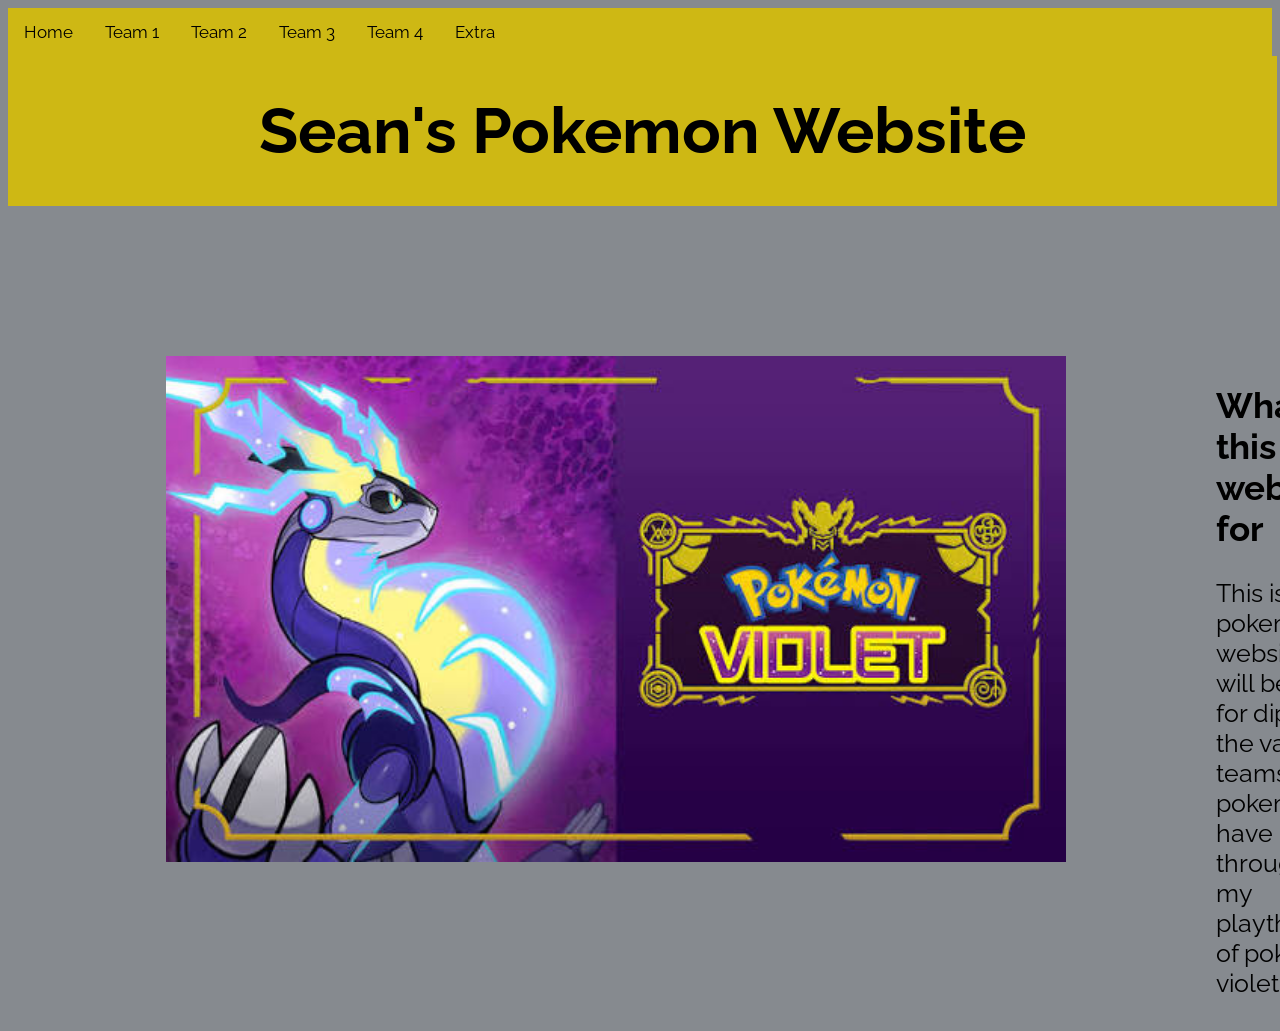
<file: index.html>
<!DOCTYPE html>
<html lang="en">
<head>
    <meta charset="UTF-8">
    <meta name="viewpoint" content="width=device-width, initial-scale=1.0">
    <link rel="stylesheet" href="style.css">
    <title>Document</title>
</head>
<body>
    <!--Making the top navigation bar-->
    <div class="topnav">
  <a href="index.html">Home</a>
  <a href="Team 1.html">Team 1</a>
  <a href="Team 2.html">Team 2</a>
  <a href="Team 3.html">Team 3</a>
  <a href="Team 4.html">Team 4</a>
  <a href="Extras.html">Extra</a>
</div>
<!--Adding the text to the Hero Image-->
   <section class="hero-image">
       <h1 class="hero-text">
           Sean's Pokemon Website
       </h1> 
   </section>
    <section class="two-column-home">
        <div class="image">
            <img src="./Images/Violet Cover.jpg" alt="Pokemon V Cover">
        </div>
        <div class="info">
            <h1>What is this website for</h1>
            <p>This is a pokemon website that will be used for 
               diplaying the various teams and pokemon I have 
               used throughout my playthroughs of pokemon violet</p>
        </div>
    </section>
</body>
<html>
</file>
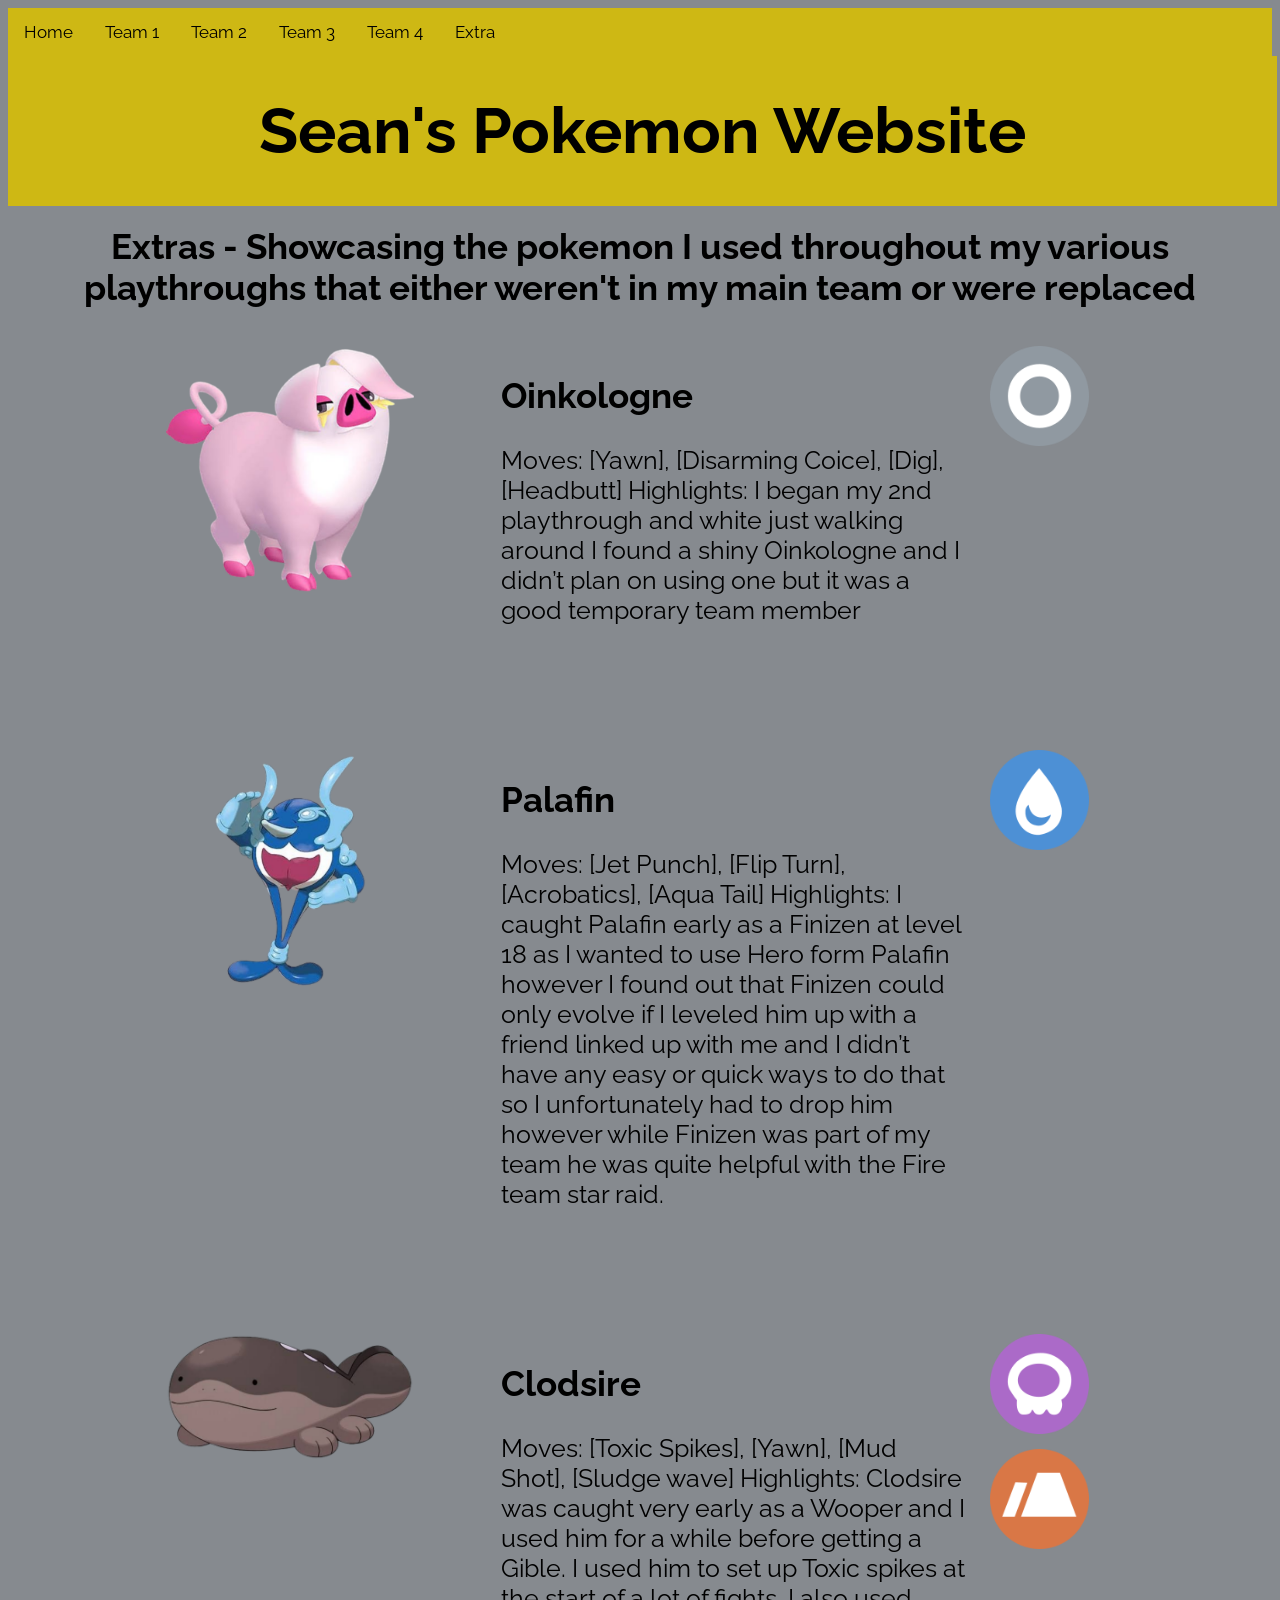
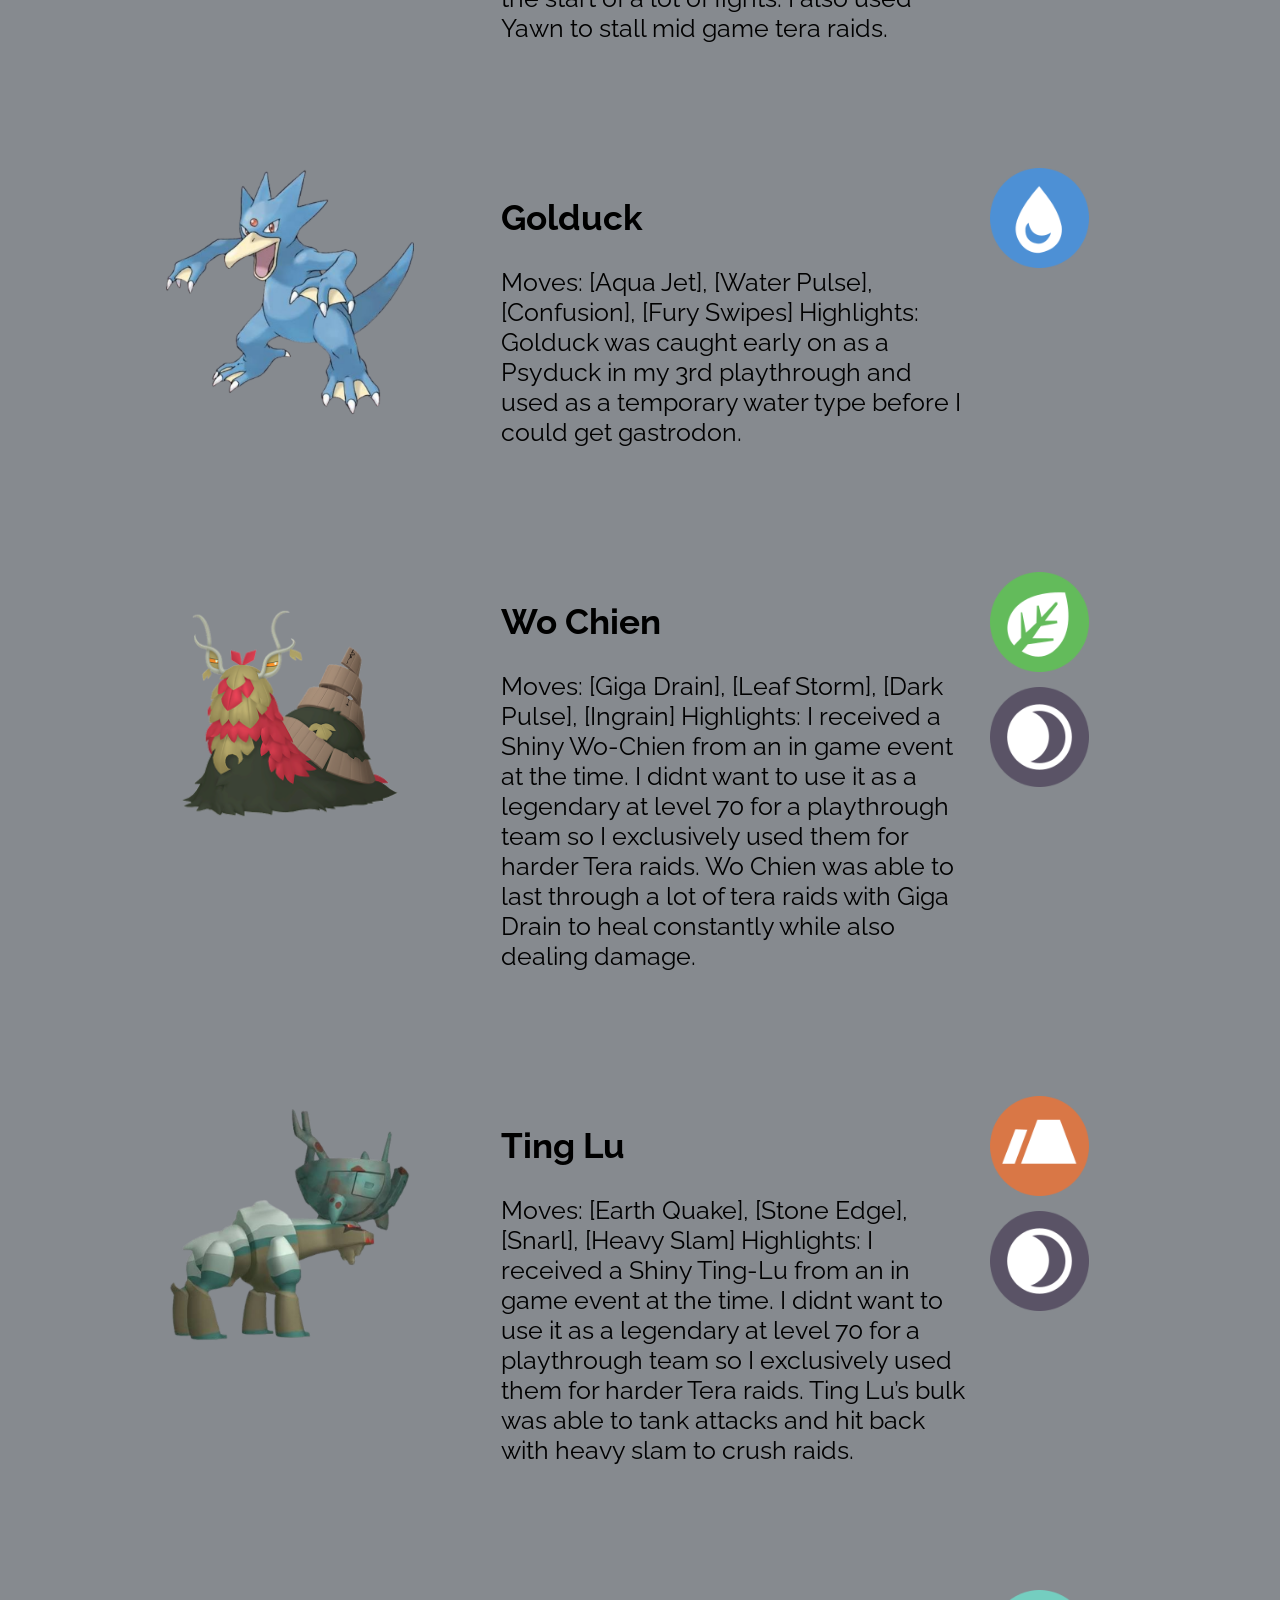
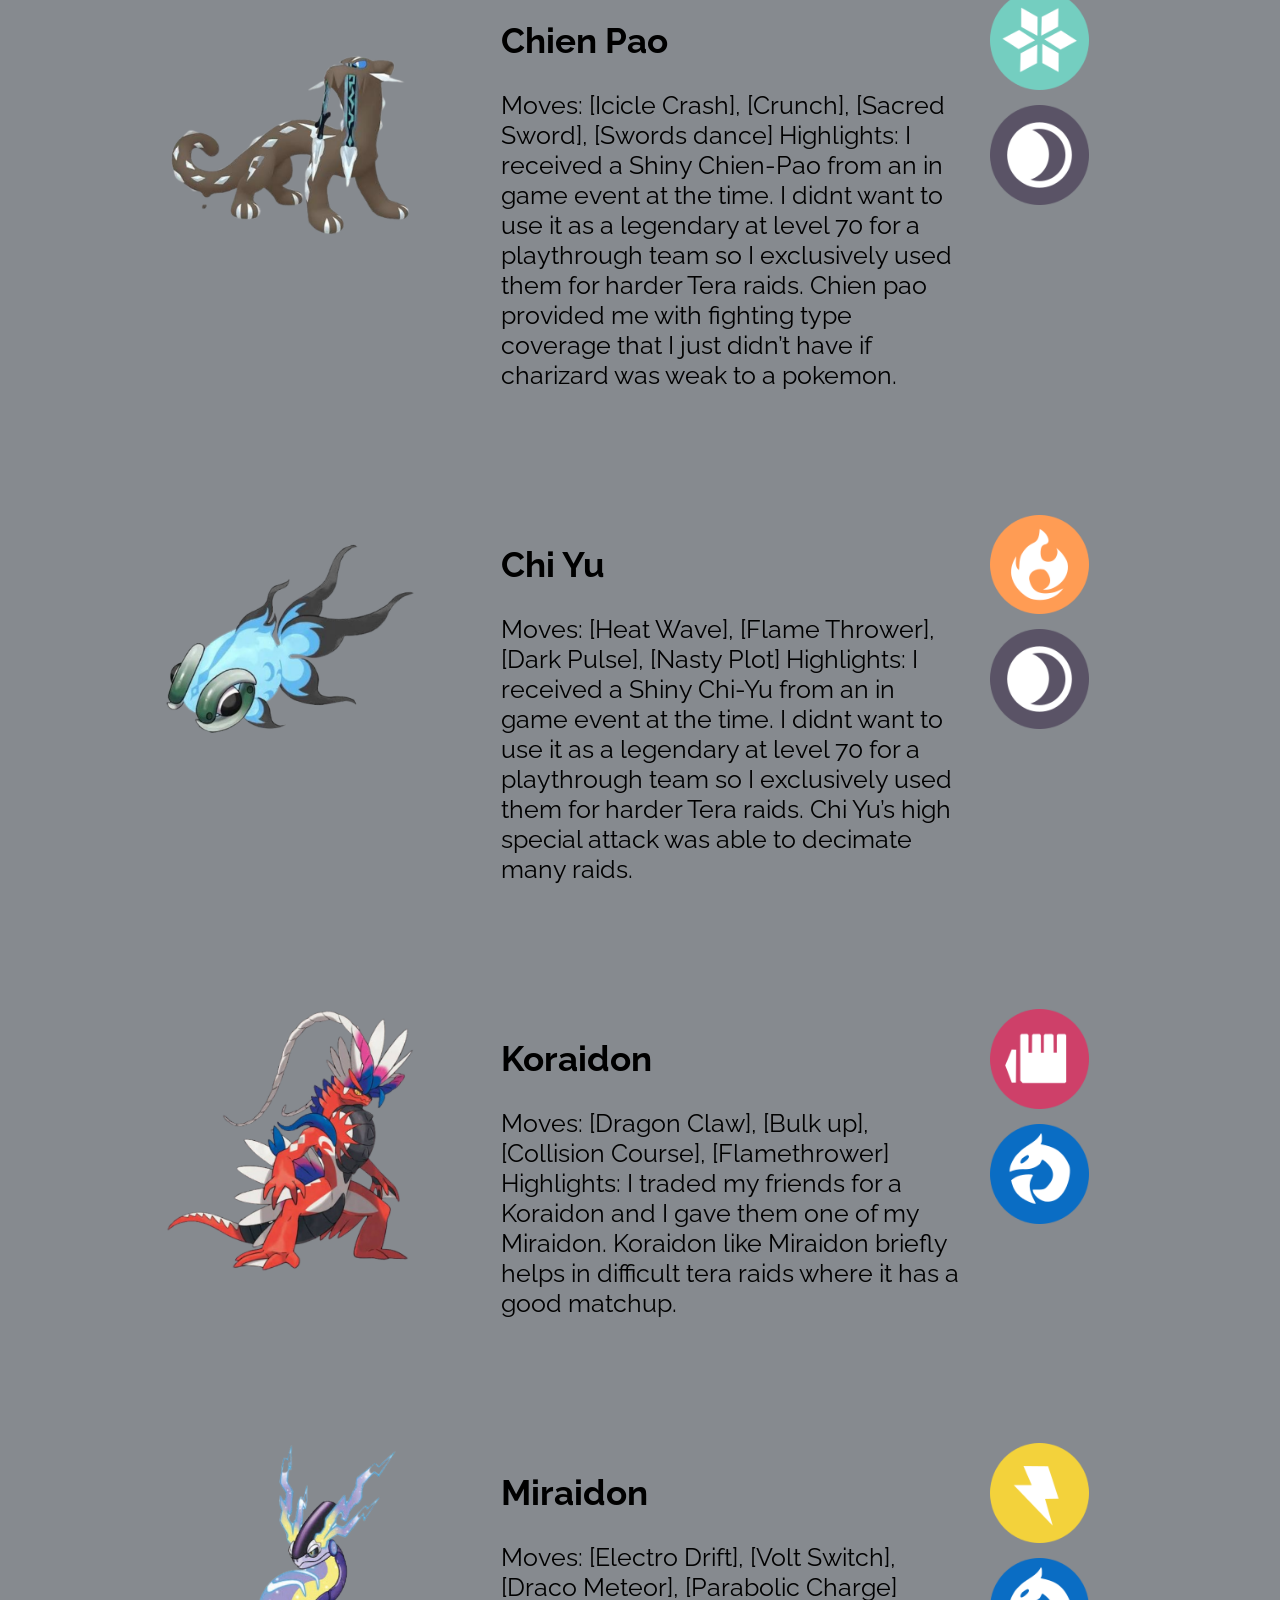
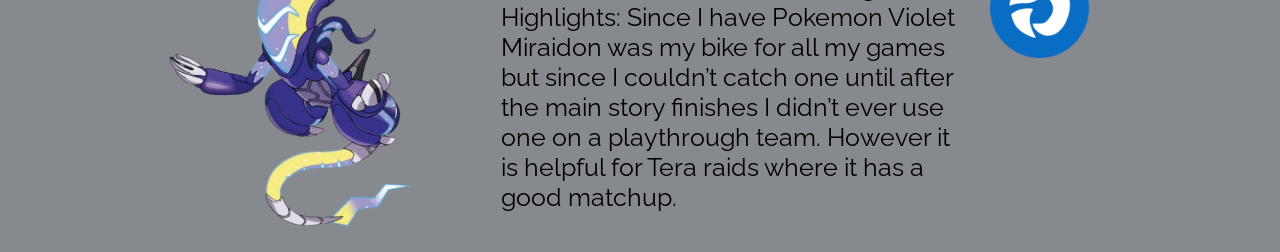
<file: Extras.html>
<!DOCTYPE html>
<html lang="en">
<head>
    <meta charset="UTF-8">
    <meta name="viewpoint" content="width=device-width, initial-scale=1.0">
    <link rel="stylesheet" href="style.css">
    <title>Document</title>
</head>
<body>
<!--Making the top navigation bar-->
<div class="topnav">
  <a href="index.html">Home</a>
  <a href="Team 1.html">Team 1</a>
  <a href="Team 2.html">Team 2</a>
  <a href="Team 3.html">Team 3</a>
  <a href="Team 4.html">Team 4</a>
  <a href="Extras.html">Extra</a>
</div>
<!--Adding the text to the Hero Image-->
<section class="hero-image">
       <h1 class="hero-text">
           Sean's Pokemon Website
       </h1> 
  </section>
<!--Giving the section a title explaining what it is-->
    <section class="title">
       <h2>
           Extras - Showcasing the pokemon I used throughout my various playthroughs that either weren't in my main team or were replaced
       </h2> 
   </section>
<!--Setting up all of the columns for the Pokemon-->
    <section class="three-column-top"
        <div class="image">
            <img src="./Images/Pokemon/Oinkologne.png" alt="Oinkologne">
        </div>
        <!--Pokemon Info-->
        <div class="info">
            <h1>Oinkologne</h1>
            <p>Moves: [Yawn], [Disarming Coice], [Dig], [Headbutt]
               Highlights: I began my 2nd playthrough and white just walking around I found a shiny Oinkologne and I didn’t plan on using one but it was a good temporary team member 
            </p>
        </div>
        <!--Type for The Pokemon-->
           <div class="image">
            <img src="./Types/Normal.png" alt="Normal">
    </section>
    <!--Everything below is the same format-->
        <section class="three-column">
        <div class="image">
            <img src="./Images/Pokemon/Palafin.png" alt="Palafin">
        </div>
        <div class="info">
            <h1>Palafin</h1>
            <p>Moves: [Jet Punch], [Flip Turn], [Acrobatics], [Aqua Tail]
               Highlights: I caught Palafin early as a Finizen at level 18 as I wanted to use Hero form Palafin however I found out that Finizen could only evolve if I leveled him up with a friend linked up with me and I didn’t have any easy or quick ways to do that so I unfortunately had to drop him however while Finizen was part of my team he was quite helpful with the Fire team star raid.
            </p>
        </div>
           <div class="image">
            <img src="./Types/Water.png" alt="Water">
    </section>
        <section class="three-column">
        <div class="image">
            <img src="./Images/Pokemon/Clodsire.png" alt="Clodsire">
        </div>
        <div class="info">
            <h1>Clodsire</h1>
            <p>Moves: [Toxic Spikes], [Yawn], [Mud Shot], [Sludge wave]
               Highlights: Clodsire was caught very early as a Wooper and I used him for a while before getting a Gible. I used him to set up Toxic spikes at the start of a lot of fights. I also used Yawn to stall mid game tera raids.
            </p>
        </div>
           <div class="image">
            <img src="./Types/Poison.png" alt="Poison">
            <img src="./Types/Ground.png" alt="Ground">
    </section>
        <section class="three-column">
        <div class="image">
            <img src="./Images/Pokemon/Golduck.png" alt="Golduck">
        </div>
        <div class="info">
            <h1>Golduck</h1>
            <p>Moves: [Aqua Jet], [Water Pulse], [Confusion], [Fury Swipes]
               Highlights: Golduck was caught early on as a Psyduck in my 3rd playthrough and used as a temporary water type before I could get gastrodon.
            </p>
        </div>
           <div class="image">
            <img src="./Types/Water.png" alt="Water">
    </section>
        <section class="three-column">
        <div class="image">
            <img src="./Images/Pokemon/Wo Chien.png" alt="Wo Chien">
        </div>
        <div class="info">
            <h1>Wo Chien</h1>
            <p>Moves: [Giga Drain], [Leaf Storm], [Dark Pulse], [Ingrain]
               Highlights: I received a Shiny Wo-Chien from an in game event at the time. I didnt want to use it as a legendary at level 70 for a playthrough team so I exclusively used them for harder Tera raids. Wo Chien was able to last through a lot of tera raids with Giga Drain to heal constantly while also dealing damage.
            </p>
        </div>
           <div class="image">
            <img src="./Types/Grass.png" alt="Grass">
            <img src="./Types/Dark.png" alt="Dark">
    </section>
        <section class="three-column">
        <div class="image">
            <img src="./Images/Pokemon/Ting Lu.png" alt="Ting Lu">
        </div>
        <div class="info">
            <h1>Ting Lu</h1>
            <p>Moves: [Earth Quake], [Stone Edge], [Snarl], [Heavy Slam]
               Highlights: I received a Shiny Ting-Lu from an in game event at the time. I didnt want to use it as a legendary at level 70 for a playthrough team so I exclusively used them for harder Tera raids. Ting Lu’s bulk was able to tank attacks and hit back with heavy slam to crush raids.
            </p>
        </div>
           <div class="image">
            <img src="./Types/Ground.png" alt="Ground">
            <img src="./Types/Dark.png" alt="Dark">
    </section>
            <section class="three-column">
        <div class="image">
            <img src="./Images/Pokemon/Chien Pao.png" alt="Chien Pao">
        </div>
        <div class="info">
            <h1>Chien Pao</h1>
            <p>Moves: [Icicle Crash], [Crunch], [Sacred Sword], [Swords dance]
               Highlights: I received a Shiny Chien-Pao from an in game event at the time. I didnt want to use it as a legendary at level 70 for a playthrough team so I exclusively used them for harder Tera raids. Chien pao provided me with fighting type coverage that I just didn’t have if charizard was weak to a pokemon.
            </p>
        </div>
          <div class="image">
            <img src="./Types/Ice.png" alt="Ice">
            <img src="./Types/Dark.png" alt="Dark">
    </section>
            <section class="three-column">
        <div class="image">
            <img src="./Images/Pokemon/Chi Yu.png" alt="Chi Yu">
        </div>
        <div class="info">
            <h1>Chi Yu</h1>
            <p>Moves: [Heat Wave], [Flame Thrower], [Dark Pulse], [Nasty Plot]
               Highlights: I received a Shiny Chi-Yu from an in game event at the time. I didnt want to use it as a legendary at level 70 for a playthrough team so I exclusively used them for harder Tera raids. Chi Yu’s high special attack was able to decimate many raids.
            </p>
        </div>
           <div class="image">
            <img src="./Types/Fire.png" alt="Fire">
            <img src="./Types/Dark.png" alt="Dark">
    </section>
            <section class="three-column">
        <div class="image">
            <img src="./Images/Pokemon/Koraidon.png" alt="Koraidon">
        </div>
        <div class="info">
            <h1>Koraidon</h1>
            <p>Moves: [Dragon Claw], [Bulk up], [Collision Course], [Flamethrower]
               Highlights: I traded my friends for a Koraidon and I gave them one of my Miraidon. Koraidon like Miraidon briefly helps in difficult tera raids where it has a good matchup.
            </p>
        </div>
           <div class="image">
            <img src="./Types/Fighting.png" alt="Fighting">
            <img src="./Types/Dragon.png" alt="Dragon">
    </section>
            <section class="three-column">
        <div class="image">
            <img src="./Images/Pokemon/Miraidon.png" alt="Miraidon">
        </div>
        <div class="info">
            <h1>Miraidon</h1>
            <p>Moves: [Electro Drift], [Volt Switch], [Draco Meteor], [Parabolic Charge]
               Highlights: Since I have Pokemon Violet Miraidon was my bike for all my games but since I couldn’t catch one until after the main story finishes I didn’t ever use one on a playthrough team. However it is helpful for Tera raids where it has a good matchup.
            </p>
        </div>
           <div class="image">
            <img src="./Types/Electric.png" alt="Electric">
            <img src="./Types/Dragon.png" alt="Dragon">
    </section>
</body>
<html>
</file>
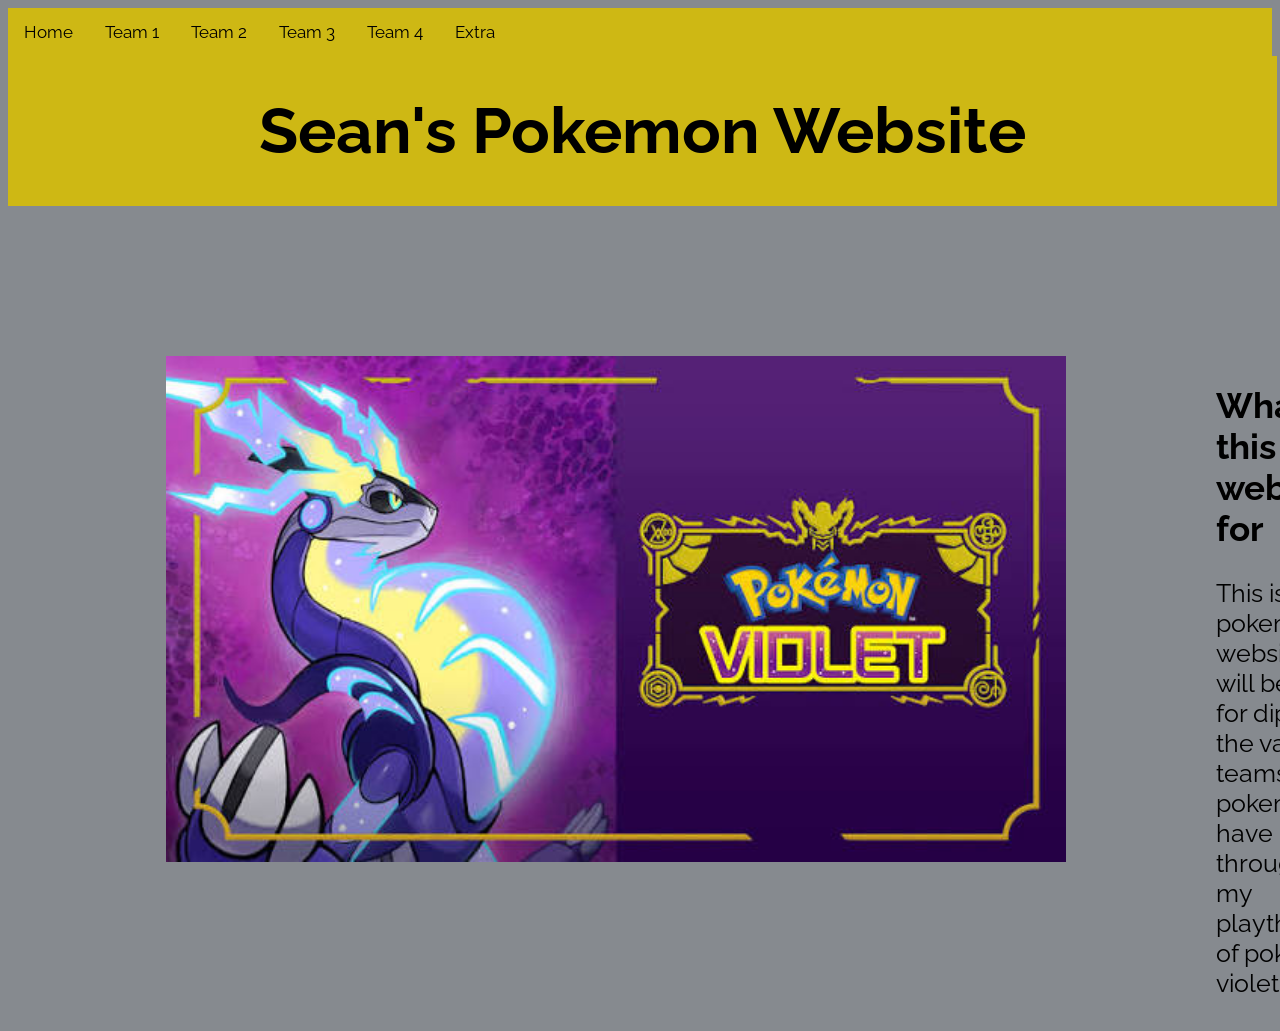
<file: Home.html>
<!DOCTYPE html>
<html lang="en">
<head>
    <meta charset="UTF-8">
    <meta name="viewpoint" content="width=device-width, initial-scale=1.0">
    <link rel="stylesheet" href="style.css">
    <title>Document</title>
</head>
<body>
    <div class="topnav">
  <a href="Home.html">Home</a>
  <a href="Team 1.html">Team 1</a>
  <a href="Team 2.html">Team 2</a>
  <a href="Team 3.html">Team 3</a>
  <a href="Team 4.html">Team 4</a>
  <a href="Extras.html">Extra</a>
</div>

   <section class="hero-image">
       <h1 class="hero-text">
           Sean's Pokemon Website
       </h1> 
   </section>
    <section class="two-column-home">
        <div class="image">
            <img src="./Images/Violet Cover.jpg" alt="Pokemon V Cover">
        </div>
        <div class="info">
            <h1>What is this website for</h1>
            <p>This is a pokemon website that will be used for 
               diplaying the various teams and pokemon I have 
               used throughout my playthroughs of pokemon violet</p>
        </div>
    </section>
</body>
<html>
</file>
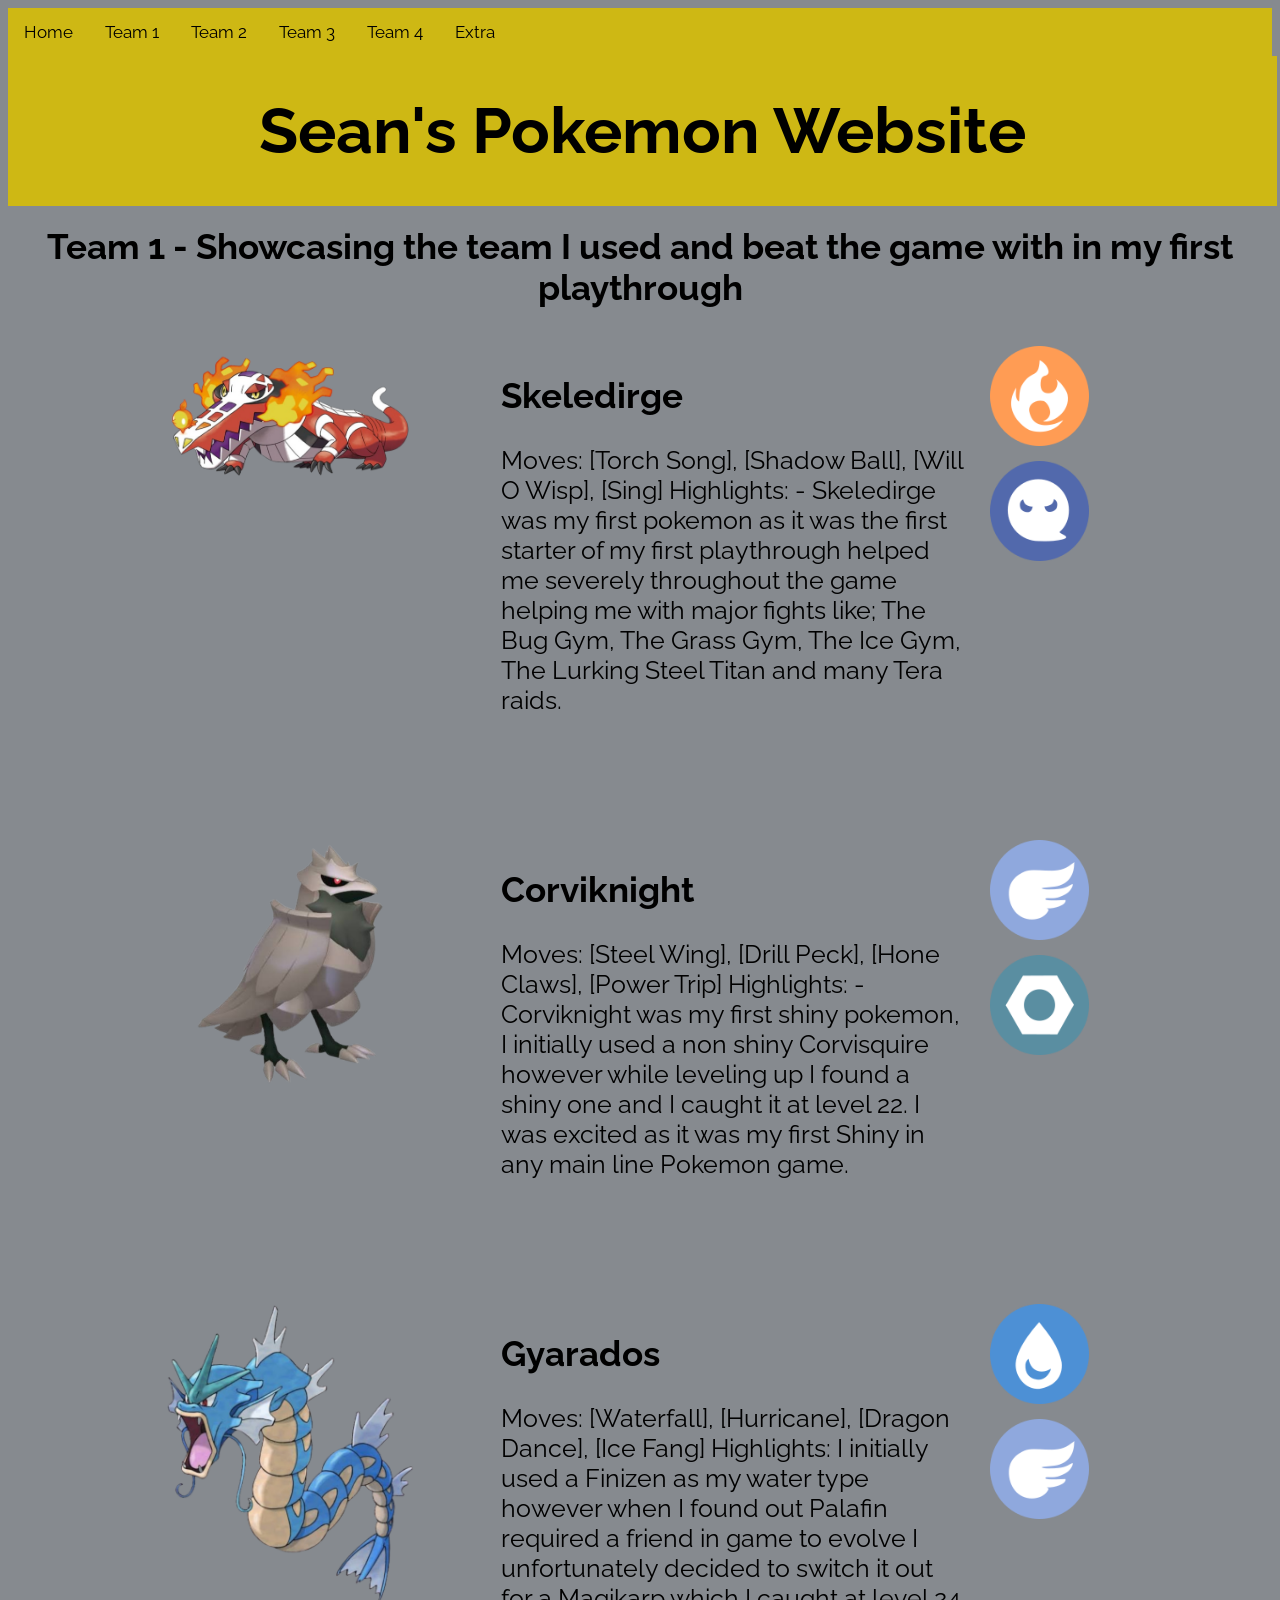
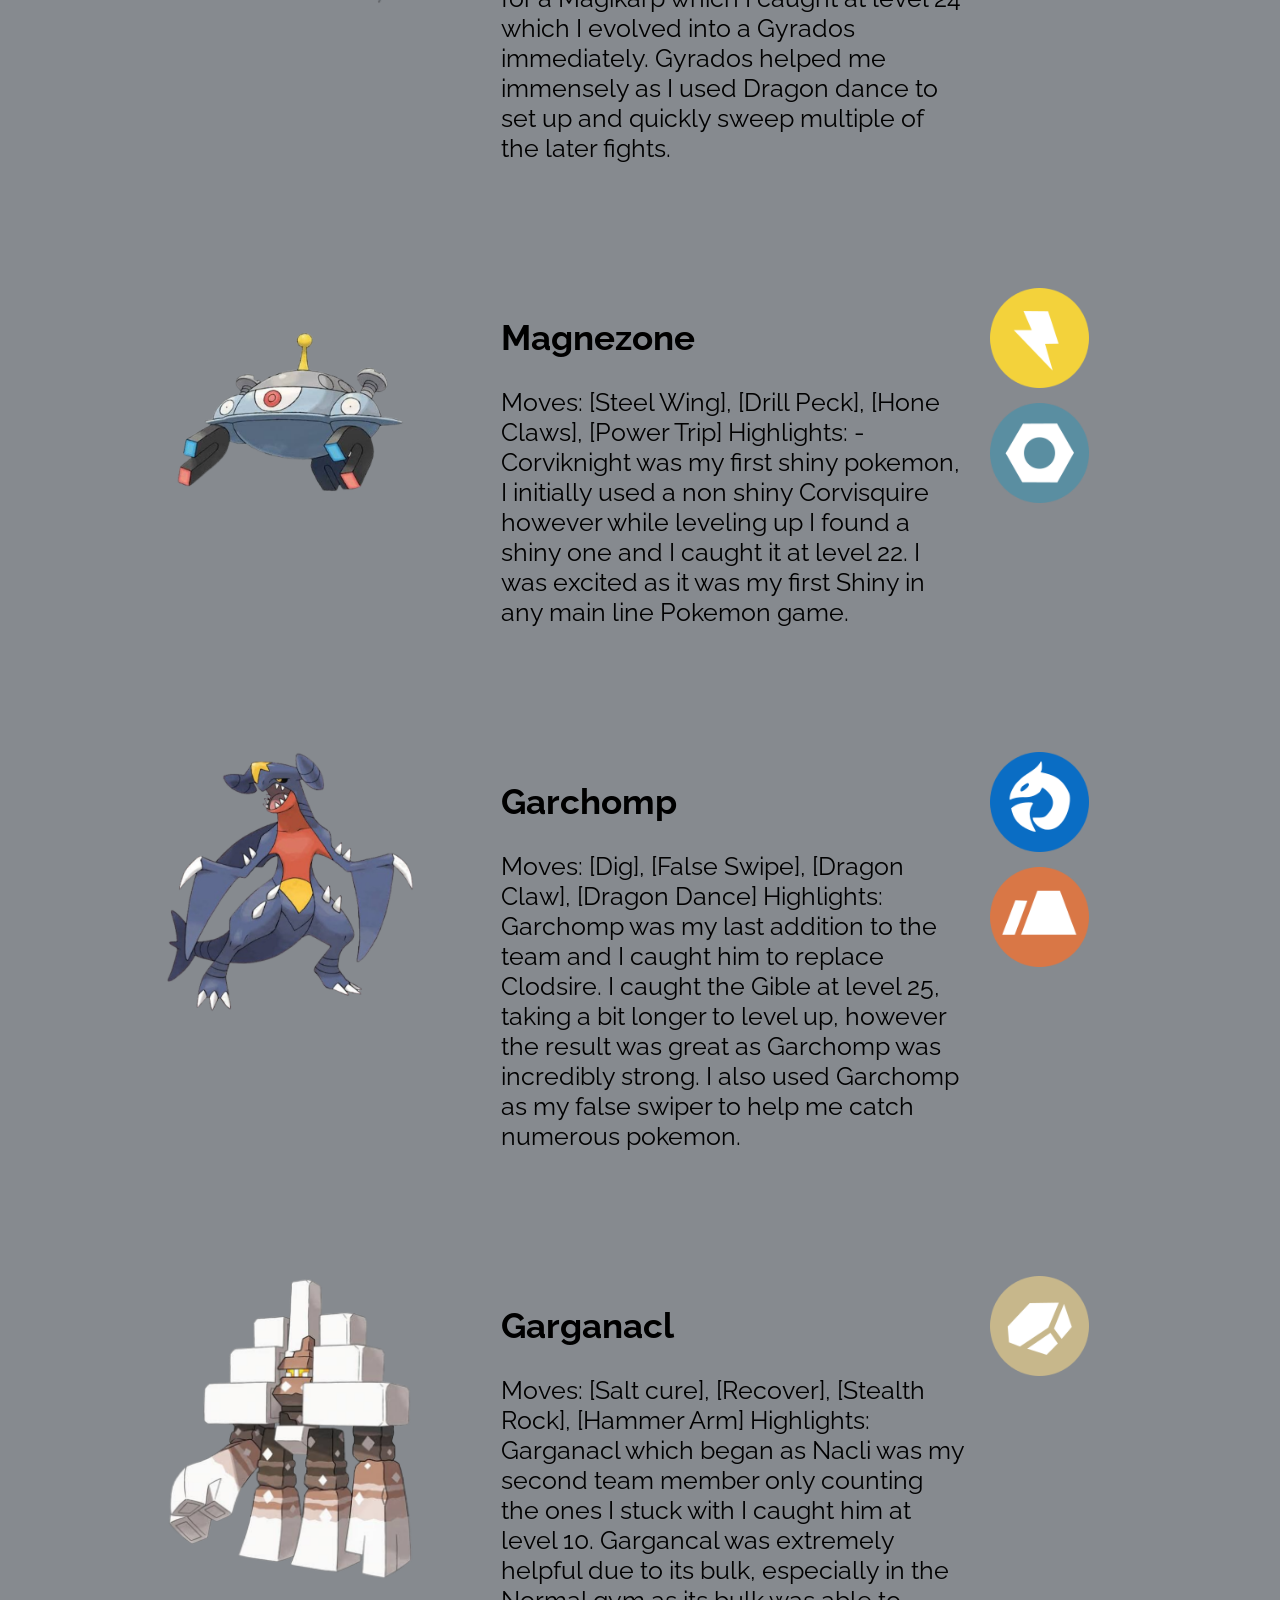
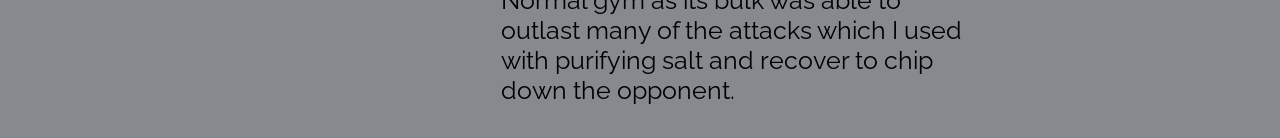
<file: Team 1.html>
<!DOCTYPE html>
<html lang="en">
<head>
    <meta charset="UTF-8">
    <meta name="viewpoint" content="width=device-width, initial-scale=1.0">
    <link rel="stylesheet" href="style.css">
    <title>Document</title>
</head>
<body>
    <!--Making the top navigation bar-->
    <div class="topnav">
  <a href="index.html">Home</a>
  <a href="Team 1.html">Team 1</a>
  <a href="Team 2.html">Team 2</a>
  <a href="Team 3.html">Team 3</a>
  <a href="Team 4.html">Team 4</a>
  <a href="Extras.html">Extra</a>
</div>
<!--Adding the text to the Hero Image-->
   <section class="hero-image">
       <h1 class="hero-text">
           Sean's Pokemon Website
       </h1> 
   </section>

   <!--Giving the section a title explaining what it is-->
    <section class="title">
       <h2>
           Team 1 - Showcasing the team I used and beat the game with in my first playthrough
       </h2> 
    </section>

   <!--Setting up all of the columns for the Pokemon-->
    <section class="three-column-top">
        <div class="image">
            <img src="./Images/Pokemon/Skeledirge.png" alt="Skeledirge">
        </div>
        <!--Pokemon Info-->
        <div class="info">
            <h1>Skeledirge</h1>
            <p>Moves: [Torch Song], [Shadow Ball], [Will O Wisp], [Sing]
               Highlights: - Skeledirge was my first pokemon as it was the first starter of my first playthrough helped me severely throughout the game helping me with major fights like; The Bug Gym, The Grass Gym, The Ice Gym, The Lurking Steel Titan and many Tera raids.
            </p>
        </div>
        <!--Type for The Pokemon-->
           <div class="image">
            <img src="./Types/Fire.png" alt="Fire">
            <img src="./Types/Ghost.png" alt="Ghost">
        </div>
    </section>
    <!--Everything below is the same format-->
    <section class="three-column">
        <div class="image">
            <img src="./Images/Pokemon/Corviknight.png" alt="Corviknight">
        </div>
        <div class="info">
            <h1>Corviknight</h1>
            <p>Moves: [Steel Wing], [Drill Peck], [Hone Claws], [Power Trip]
               Highlights: - Corviknight was my first shiny pokemon, I initially used a non shiny Corvisquire however while leveling up I found a shiny one and I caught it at level 22. I was excited as it was my first Shiny in any main line Pokemon game.
            </p>
        </div>
           <div class="image">
            <img src="./Types/Flying.png" alt="Flying">
            <img src="./Types/Steel.png" alt="Steel">
        </div>
    </section>
        <section class="three-column">
        <div class="image">
            <img src="./Images/Pokemon/Gyarados.png" alt="Gyarados">
        </div>
        <div class="info">
            <h1>Gyarados</h1>
            <p>Moves: [Waterfall], [Hurricane], [Dragon Dance], [Ice Fang]
               Highlights: I initially used a Finizen as my water type however when I found out Palafin required a friend in game to evolve I unfortunately decided to switch it out for a Magikarp which I caught at level 24 which I evolved into a Gyrados immediately. Gyrados helped me immensely as I used Dragon dance to set up and quickly sweep multiple of the later fights.
            </p>
        </div>
           <div class="image">
            <img src="./Types/Water.png" alt="Water">
            <img src="./Types/Flying.png" alt="Flying">
        </div>
    </section>
            <section class="three-column">
        <div class="image">
            <img src="./Images/Pokemon/Magnezone.png" alt="Magnezone">
        </div>
        <div class="info">
            <h1>Magnezone</h1>
            <p>Moves: [Steel Wing], [Drill Peck], [Hone Claws], [Power Trip]
               Highlights: - Corviknight was my first shiny pokemon, I initially used a non shiny Corvisquire however while leveling up I found a shiny one and I caught it at level 22. I was excited as it was my first Shiny in any main line Pokemon game.
            </p>
        </div>
           <div class="image">
            <img src="./Types/Electric.png" alt="Electric">
            <img src="./Types/Steel.png" alt="Steel">
        </div>
    </section>
            <section class="three-column">
        <div class="image">
            <img src="./Images/Pokemon/Garchomp.png" alt="Garchomp">
        </div>
        <div class="info">
            <h1>Garchomp</h1>
            <p>Moves: [Dig], [False Swipe], [Dragon Claw], [Dragon Dance]
               Highlights: Garchomp was my last addition to the team and I caught him to replace Clodsire. I caught the Gible at level 25, taking a bit longer to level up, however the result was great as Garchomp was incredibly strong. I also used Garchomp as my false swiper to help me catch numerous pokemon.
            </p>
        </div>
          <div class="image">
            <img src="./Types/Dragon.png" alt="Dragon">
            <img src="./Types/Ground.png" alt="Ground">
        </div>
    </section>
            <section class="three-column">
        <div class="image">
            <img src="./Images/Pokemon/Garganacl.png" alt="Garganacl">
        </div>
        <div class="info">
            <h1>Garganacl</h1>
            <p>Moves: [Salt cure], [Recover], [Stealth Rock], [Hammer Arm]
               Highlights: Garganacl which began as Nacli was my second team member only counting the ones I stuck with I caught him at level 10. Gargancal was extremely helpful due to its bulk, especially in the Normal gym as its bulk was able to outlast many of the attacks which I used with purifying salt and recover to chip down the opponent.
            </p>
        </div>
          <div class="image">
            <img src="./Types/Rock.png" alt="Rock">
        </div>
    </section>
</body>
<html>
</file>
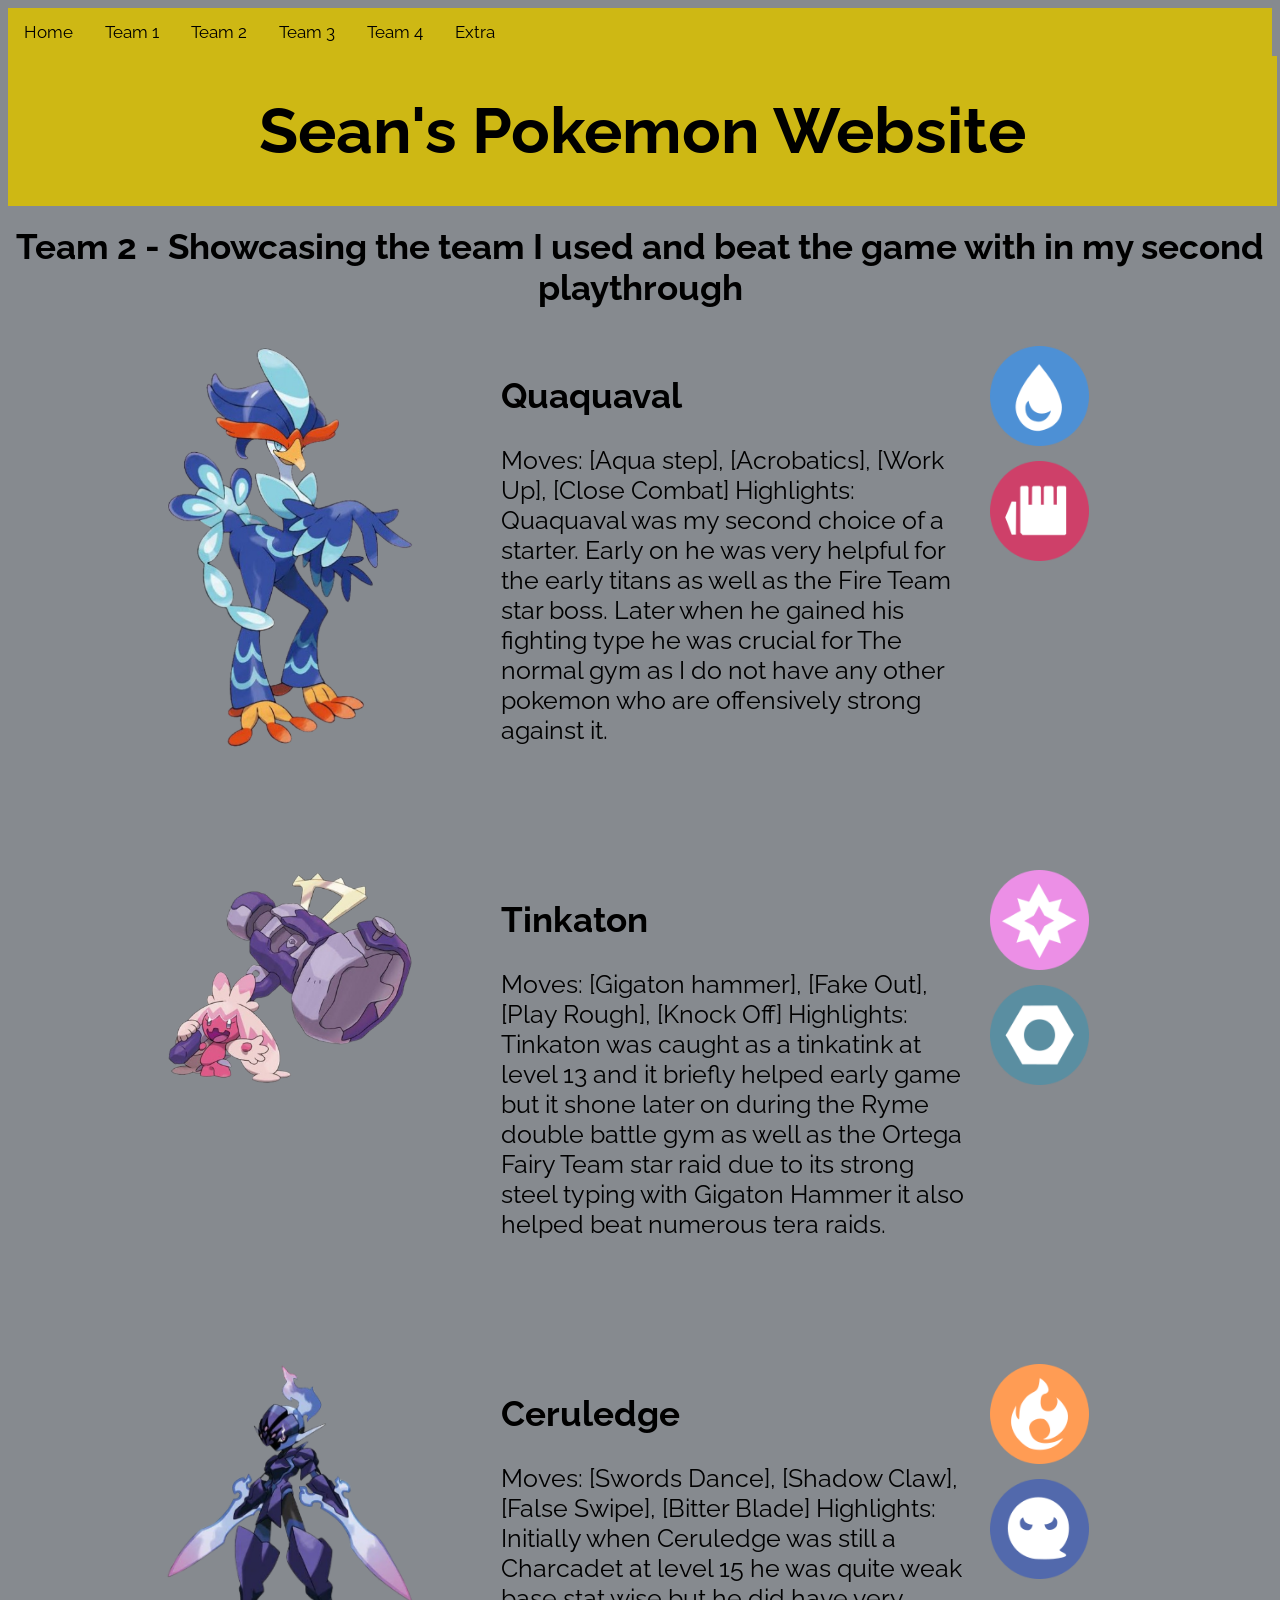
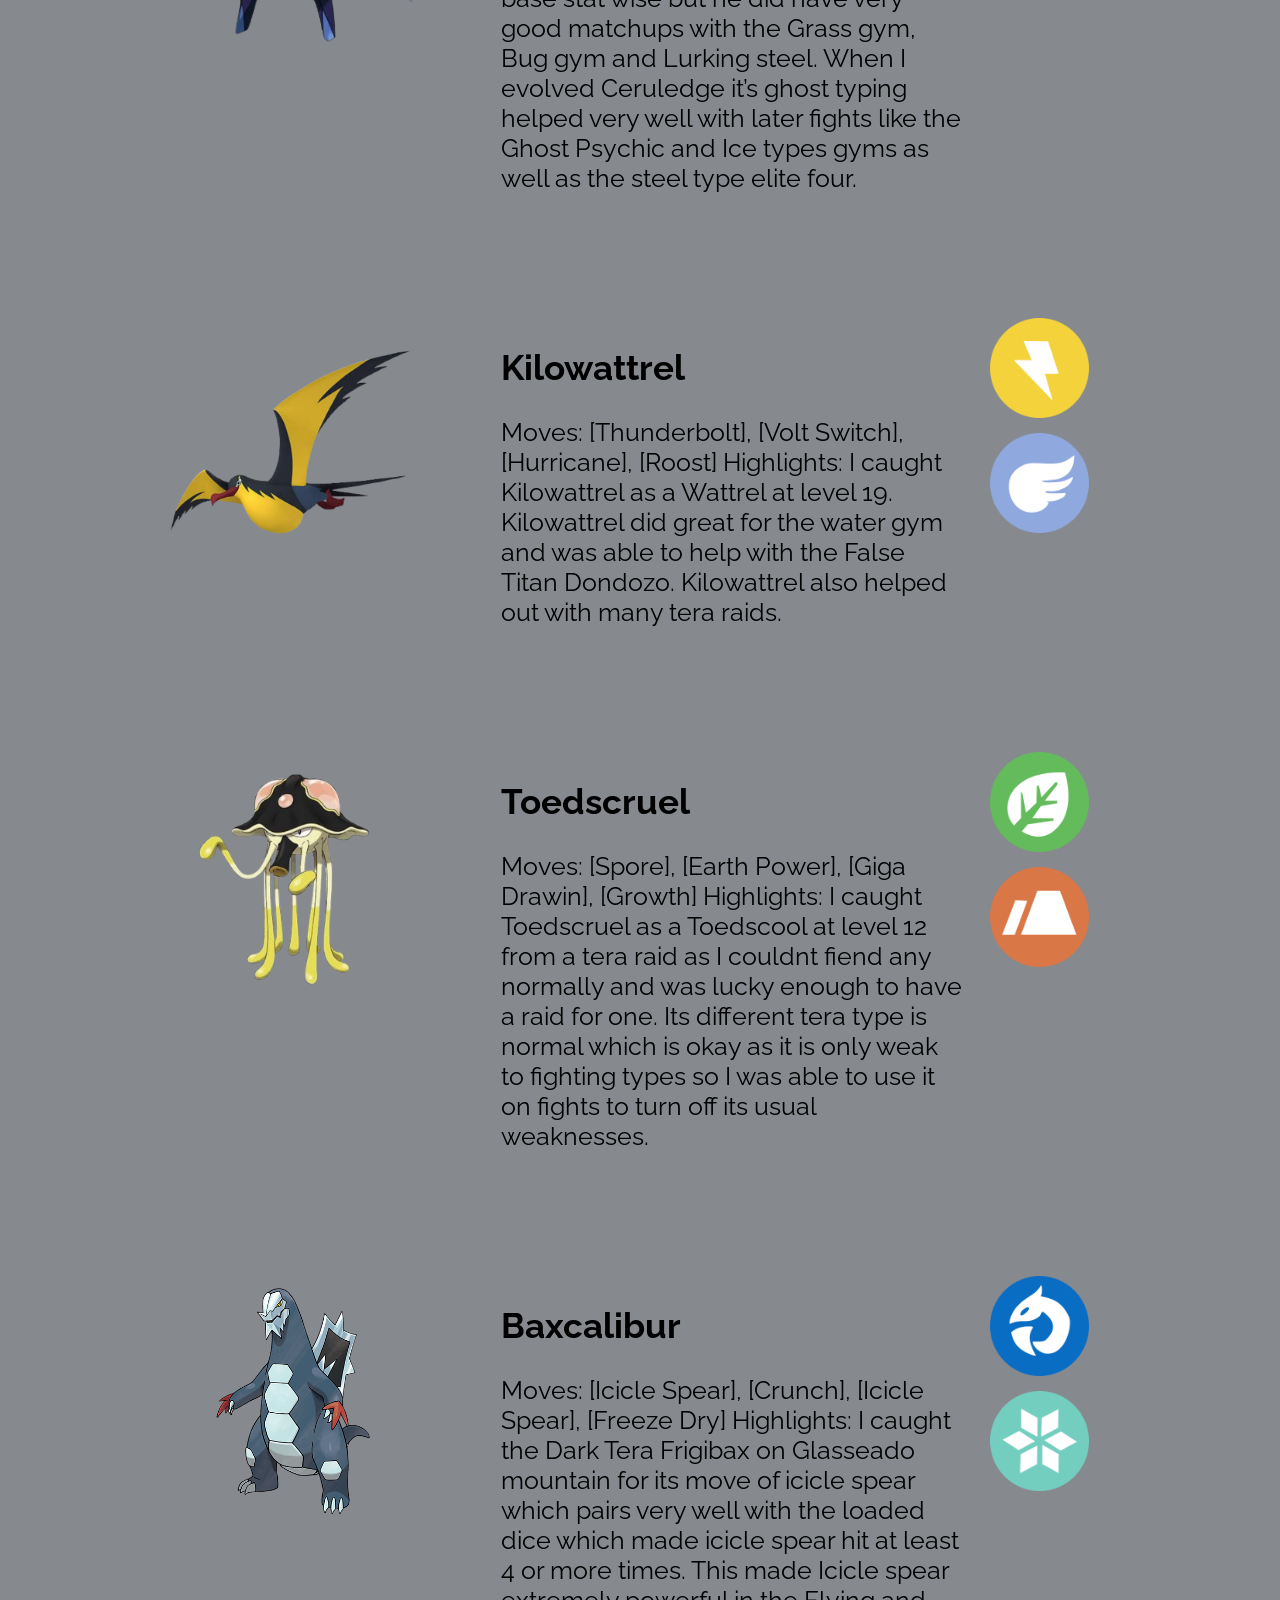
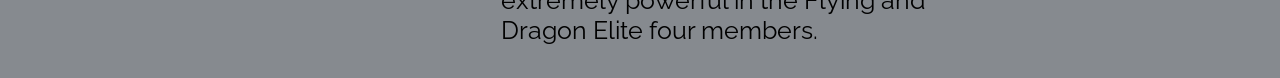
<file: Team 2.html>
<!DOCTYPE html>
<html lang="en">
<head>
    <meta charset="UTF-8">
    <meta name="viewpoint" content="width=device-width, initial-scale=1.0">
    <link rel="stylesheet" href="style.css">
    <title>Document</title>
</head>
<body>
    <!--Making the top navigation bar-->
    <div class="topnav">
  <a href="index.html">Home</a>
  <a href="Team 1.html">Team 1</a>
  <a href="Team 2.html">Team 2</a>
  <a href="Team 3.html">Team 3</a>
  <a href="Team 4.html">Team 4</a>
  <a href="Extras.html">Extra</a>
</div>
<!--Adding the text to the Hero Image-->
   <section class="hero-image">
       <h1 class="hero-text">
           Sean's Pokemon Website
       </h1> 
   </section>

<!--Giving the section a title explaining what it is-->
    <section class="title">
       <h2>
           Team 2 - Showcasing the team I used and beat the game with in my second playthrough
       </h2> 
   </section>

   <!--Setting up all of the columns for the Pokemon-->
<section class="three-column-top">
        <div class="image">
            <img src="./Images/Pokemon/Quaquaval.png" alt="Quaquaval">
        </div>
        <!--Pokemon Info-->
        <div class="info">
            <h1>Quaquaval</h1>
            <p>Moves: [Aqua step], [Acrobatics], [Work Up], [Close Combat]
               Highlights: Quaquaval was my second choice of a starter. Early on he was very helpful for the early titans as well as the Fire Team star boss. Later when he gained his fighting type he was crucial for The normal gym as I do not have any other pokemon who are offensively strong against it.
            </p>
        </div>
        <!--Type for The Pokemon-->
           <div class="image">
            <img src="./Types/Water.png" alt="Water">
            <img src="./Types/Fighting.png" alt="Fighting">
        </div>
    </section>
    <!--Everything below is the same format-->
    <section class="three-column">
        <div class="image">
            <img src="./Images/Pokemon/Tinkaton.png" alt="Tinkaton">
        </div>
        <div class="info">
            <h1>Tinkaton</h1>
            <p>Moves: [Gigaton hammer], [Fake Out], [Play Rough], [Knock Off]
               Highlights: Tinkaton was caught as a tinkatink at level 13 and it briefly helped early game but it shone later on during the Ryme double battle gym as well as the Ortega Fairy Team star raid due to its strong steel typing with Gigaton Hammer it also helped beat numerous tera raids.
            </p>
        </div>
           <div class="image">
            <img src="./Types/Fairy.png" alt="Fairy">
            <img src="./Types/Steel.png" alt="Steel">
    </section>
        <section class="three-column">
        <div class="image">
            <img src="./Images/Pokemon/Ceruledge.png" alt="Ceruledge">
        </div>
        <div class="info">
            <h1>Ceruledge</h1>
            <p>Moves: [Swords Dance], [Shadow Claw], [False Swipe], [Bitter Blade]
               Highlights: Initially when Ceruledge was still a Charcadet at level 15 he was quite weak base stat wise but he did have very good matchups with the Grass gym, Bug gym and Lurking steel. When I evolved Ceruledge it’s ghost typing helped very well with later fights like the Ghost Psychic and Ice types gyms as well as the steel type elite four.
            </p>
        </div>
           <div class="image">
            <img src="./Types/Fire.png" alt="Fire">
            <img src="./Types/Ghost.png" alt="Ghost">
    </section>
            <section class="three-column">
        <div class="image">
            <img src="./Images/Pokemon/Kilowattrel.png" alt="Kilowattrel">
        </div>
        <div class="info">
            <h1>Kilowattrel</h1>
            <p>Moves: [Thunderbolt], [Volt Switch], [Hurricane], [Roost]
               Highlights: I caught Kilowattrel as a Wattrel at level 19. Kilowattrel did great for the water gym and was able to help with the False Titan Dondozo. Kilowattrel also helped out with many tera raids.
            </p>
        </div>
           <div class="image">
            <img src="./Types/Electric.png" alt="Electric">
            <img src="./Types/Flying.png" alt="Flying">
    </section>
            <section class="three-column">
        <div class="image">
            <img src="./Images/Pokemon/Toedscruel.png" alt="Toedscruel">
        </div>
        <div class="info">
            <h1>Toedscruel</h1>
            <p>Moves: [Spore], [Earth Power], [Giga Drawin], [Growth]
               Highlights: I caught Toedscruel as a Toedscool at level 12 from a tera raid as I couldnt fiend any normally and was lucky enough to have a raid for one. Its different tera type is normal which is okay as it is only weak to fighting types so I was able to use it on fights to turn off its usual weaknesses.
            </p>
        </div>
           <div class="image">
            <img src="./Types/Grass.png" alt="Grass">
            <img src="./Types/Ground.png" alt="Ground">
    </section>
            <section class="three-column">
        <div class="image">
            <img src="./Images/Pokemon/Baxcalibur.png" alt="Baxcalibur">
        </div>
        <div class="info">
            <h1>Baxcalibur</h1>
            <p>Moves: [Icicle Spear], [Crunch], [Icicle Spear], [Freeze Dry]
               Highlights: I caught the Dark Tera Frigibax on Glasseado mountain for its move of icicle spear which pairs very well with the loaded dice which made icicle spear hit at least 4 or more times. This made Icicle spear extremely powerful in the Flying and Dragon Elite four members.
            </p>
        </div>
          <div class="image">
            <img src="./Types/Dragon.png" alt="Dragon">
            <img src="./Types/Ice.png" alt="Ice">
    </section>
</body>
<html>
</file>
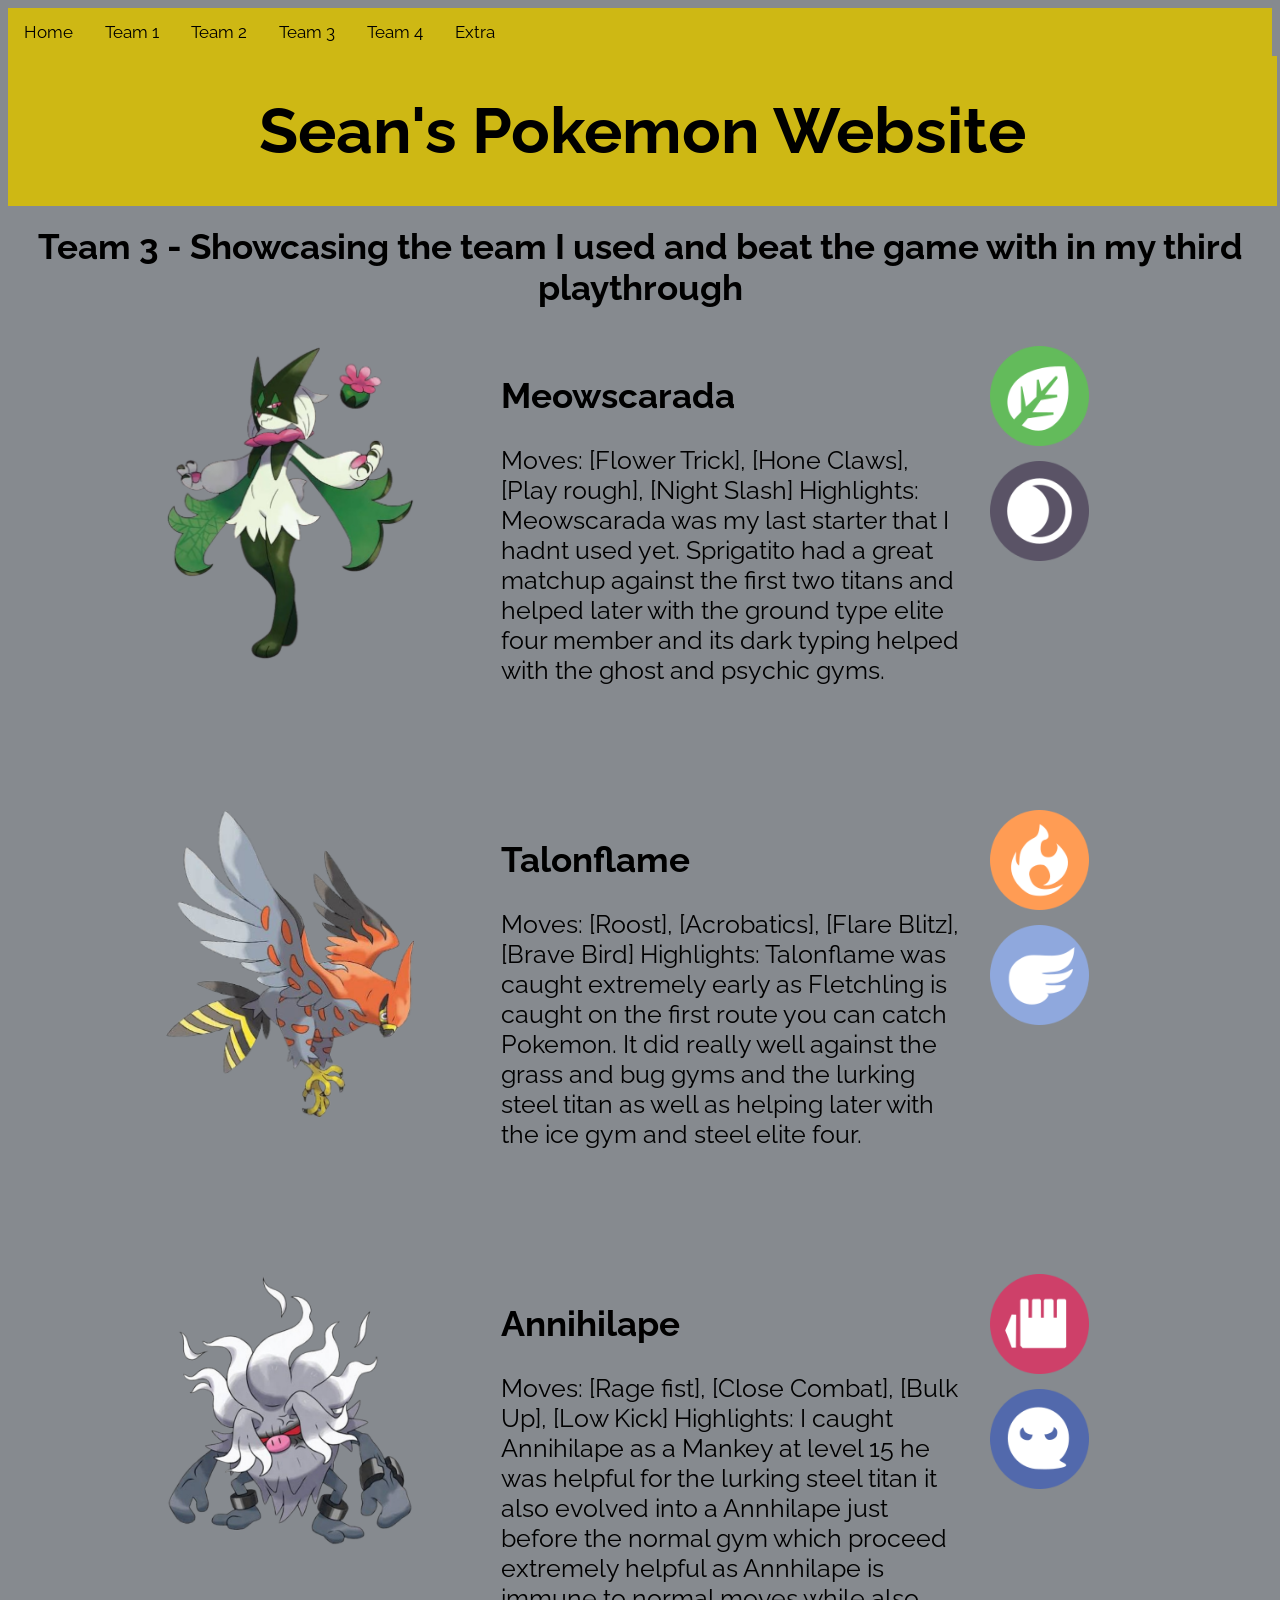
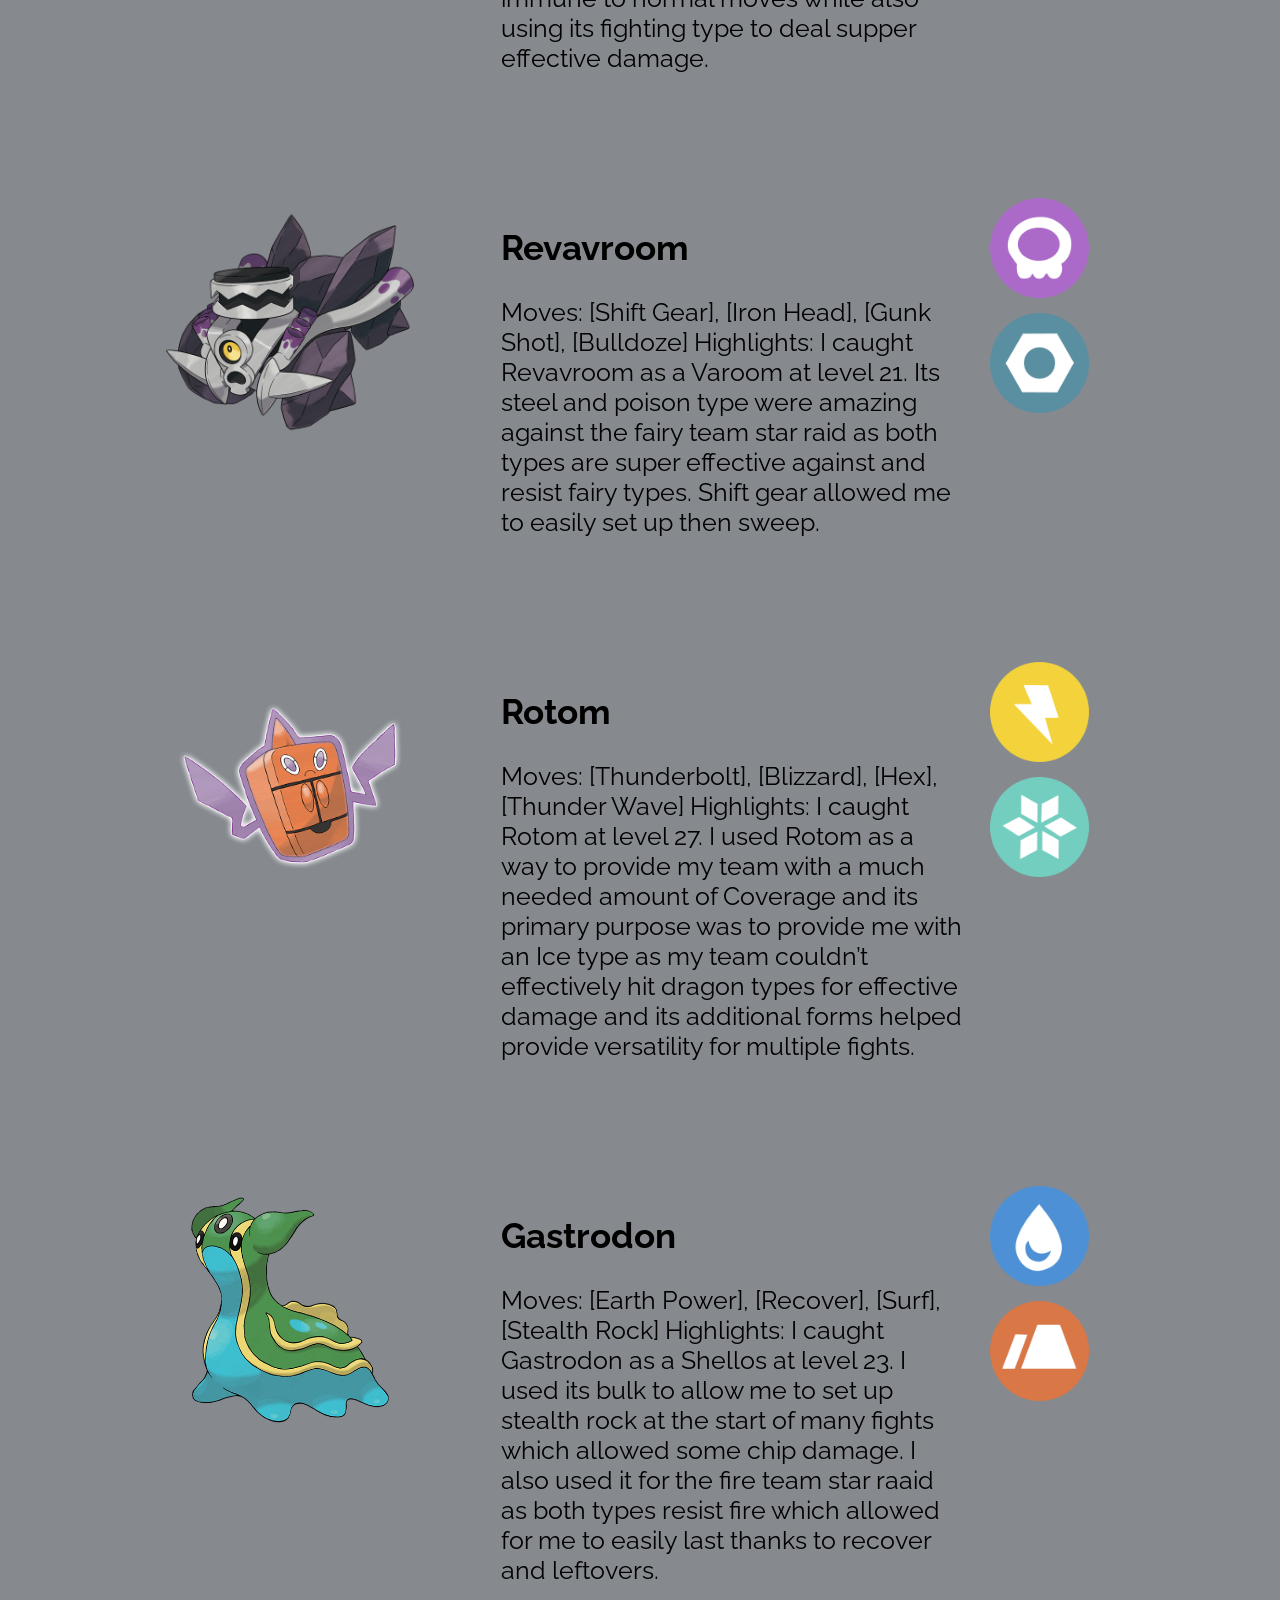
<file: Team 3.html>
<!DOCTYPE html>
<html lang="en">
<head>
    <meta charset="UTF-8">
    <meta name="viewpoint" content="width=device-width, initial-scale=1.0">
    <link rel="stylesheet" href="style.css">
    <title>Document</title>
</head>
<body>
    <!--Making the top navigation bar-->
    <div class="topnav">
  <a href="index.html">Home</a>
  <a href="Team 1.html">Team 1</a>
  <a href="Team 2.html">Team 2</a>
  <a href="Team 3.html">Team 3</a>
  <a href="Team 4.html">Team 4</a>
  <a href="Extras.html">Extra</a>
</div>
<!--Adding the text to the Hero Image-->
   <section class="hero-image">
       <h1 class="hero-text">
           Sean's Pokemon Website
       </h1> 
   </section>

   <!--Giving the section a title explaining what it is-->
       <section class="title">
       <h2>
           Team 3 - Showcasing the team I used and beat the game with in my third playthrough
       </h2> 
   </section>

   <!--Setting up all of the columns for the Pokemon-->
<section class="three-column-top">
        <div class="image">
            <img src="./Images/Pokemon/Meowscarada.png" alt="Meowscarada">
        </div>
        <!--Pokemon Info-->
        <div class="info">
            <h1>Meowscarada</h1>
            <p>Moves: [Flower Trick], [Hone Claws], [Play rough], [Night Slash]
               Highlights: Meowscarada was my last starter that I hadnt used yet. Sprigatito had a great matchup against the first two titans and helped later with the ground type elite four member and its dark typing helped with the ghost and psychic gyms.
            </p>
        </div>
           <div class="image">
            <!--Type for The Pokemon-->
            <img src="./Types/Grass.png" alt="Grass">
            <img src="./Types/Dark.png" alt="Dark">
    </section>
    <!--Everything below is the same format-->
    <section class="three-column">
        <div class="image">
            <img src="./Images/Pokemon/Talonflame.png" alt="Talonflame">
        </div>
        <div class="info">
            <h1>Talonflame</h1>
            <p>Moves: [Roost], [Acrobatics], [Flare Blitz], [Brave Bird]
               Highlights: Talonflame was caught extremely early as Fletchling is caught on the first route you can catch Pokemon. It did really well against the grass and bug gyms and the lurking steel titan as well as helping later with the ice gym and steel elite four.
            </p>
        </div>
           <div class="image">
            <img src="./Types/Fire.png" alt="Fire">
            <img src="./Types/Flying.png" alt="Flying">
    </section>
        <section class="three-column">
        <div class="image">
            <img src="./Images/Pokemon/Annihilape.png" alt="Annihilape">
        </div>
        <div class="info">
            <h1>Annihilape</h1>
            <p>Moves: [Rage fist], [Close Combat], [Bulk Up], [Low Kick]
               Highlights: I caught Annihilape as a Mankey at level 15 he was helpful for the lurking steel titan it also evolved into a Annhilape just before the normal gym which proceed extremely helpful as Annhilape is immune to normal moves while also using its fighting type to deal supper effective damage.
            </p>
        </div>
           <div class="image">
            <img src="./Types/Fighting.png" alt="Fighting">
            <img src="./Types/Ghost.png" alt="Ghost">
    </section>
            <section class="three-column">
        <div class="image">
            <img src="./Images/Pokemon/Revavroom.png" alt="Revavroom">
        </div>
        <div class="info">
            <h1>Revavroom</h1>
            <p>Moves: [Shift Gear], [Iron Head], [Gunk Shot], [Bulldoze]
               Highlights: I caught Revavroom as a Varoom at level 21. Its steel and poison type were amazing against the fairy team star raid as both types are super effective against and resist fairy types. Shift gear allowed me to easily set up then sweep.
            </p>
        </div>
           <div class="image">
            <img src="./Types/Poison.png" alt="Poison">
            <img src="./Types/Steel.png" alt="Steel">
    </section>
            <section class="three-column">
        <div class="image">
            <img src="./Images/Pokemon/Rotom Freeze.png" alt="Rotom">
        </div>
        <div class="info">
            <h1>Rotom</h1>
            <p>Moves: [Thunderbolt], [Blizzard], [Hex], [Thunder Wave]
               Highlights: I caught Rotom at level 27. I used Rotom as a way to provide my team with a much needed amount of Coverage and its primary purpose was to provide me with an Ice type as my team couldn’t effectively hit dragon types for effective damage and its additional forms helped provide versatility for multiple fights.
            </p>
        </div>
           <div class="image">
            <img src="./Types/Electric.png" alt="Electric">
            <img src="./Types/Ice.png" alt="Ice">
    </section>
            <section class="three-column">
        <div class="image">
            <img src="./Images/Pokemon/Gastrodon.png" alt="Gastrodon">
        </div>
        <div class="info">
            <h1>Gastrodon</h1>
            <p>Moves: [Earth Power], [Recover], [Surf], [Stealth Rock]
               Highlights: I caught Gastrodon as a Shellos at level 23. I used its bulk to allow me to set up stealth rock at the start of many fights which allowed some chip damage. I also used it for the fire team star raaid as both types resist fire which allowed for me to easily last thanks to recover and leftovers.
            </p>
        </div>
           <div class="image">
            <img src="./Types/Water.png" alt="Water">
            <img src="./Types/Ground.png" alt="Ground">
    </section>
</body>
<html>
</file>
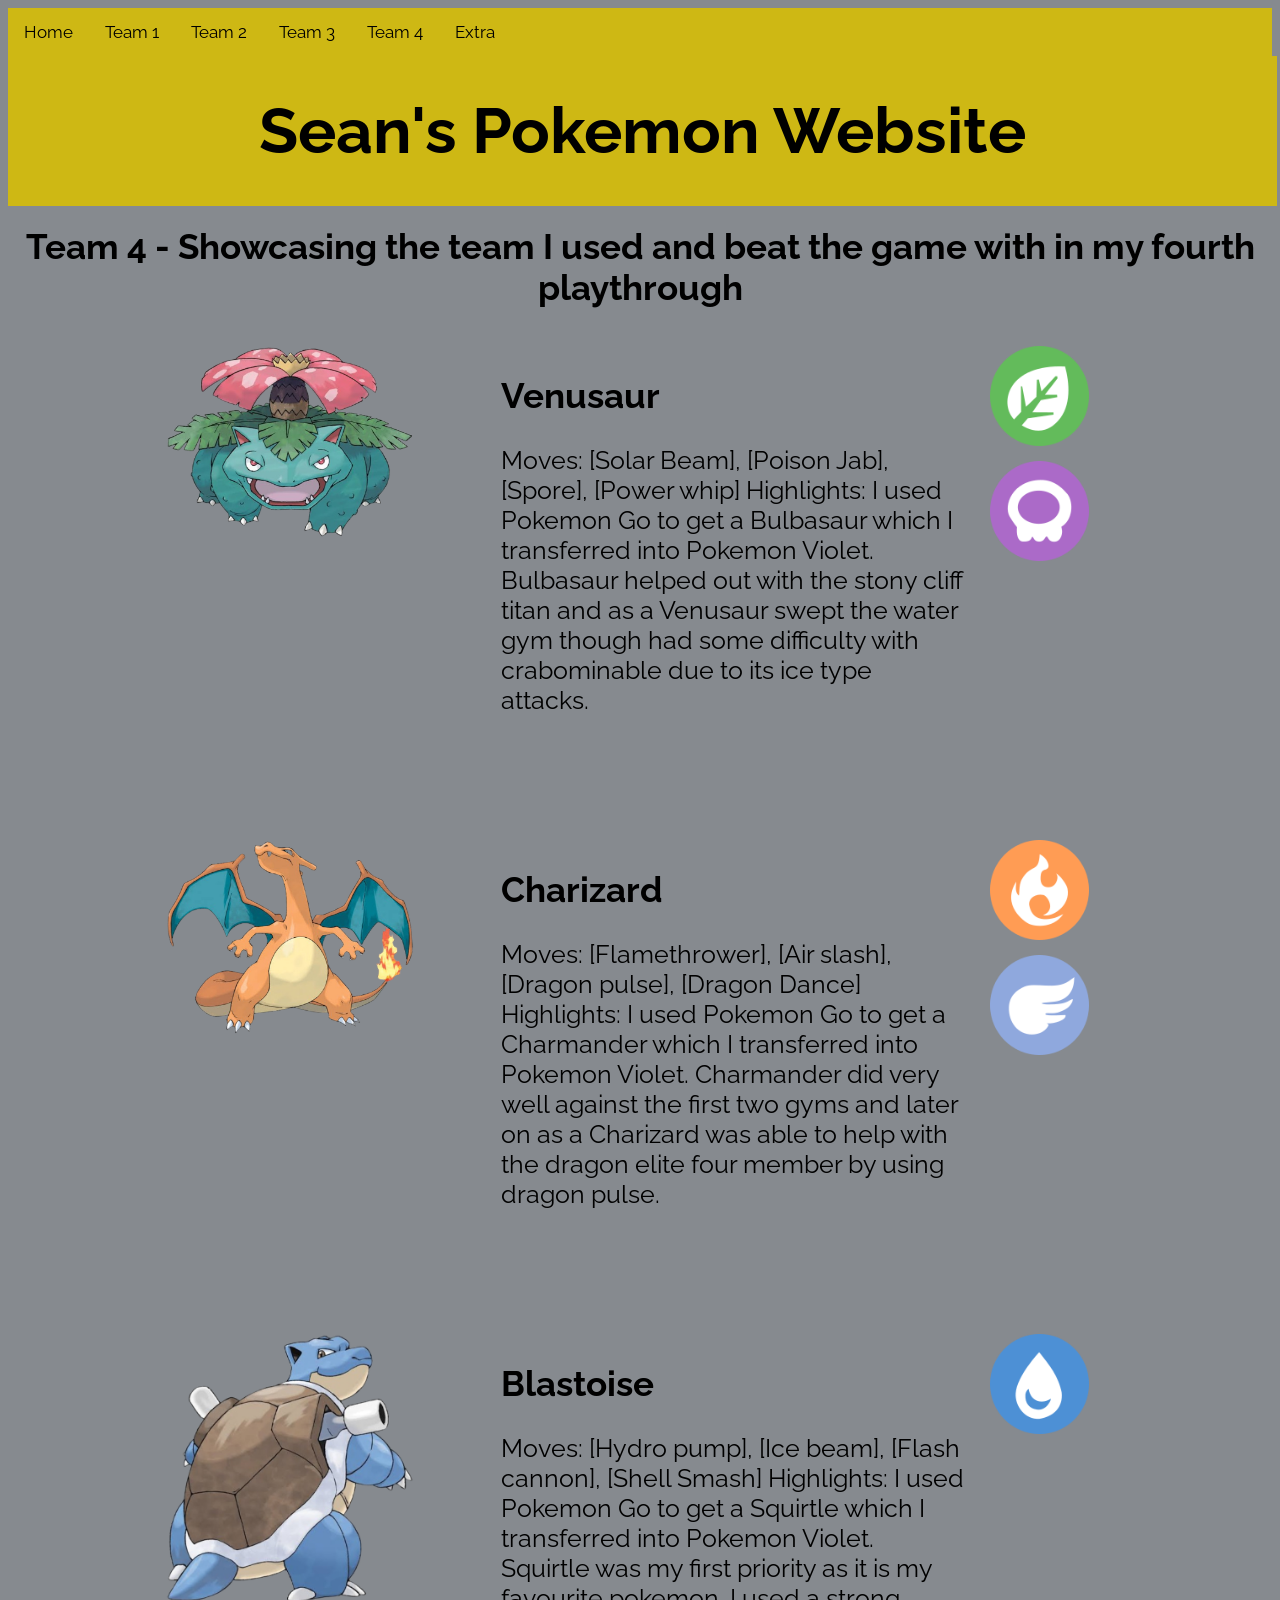
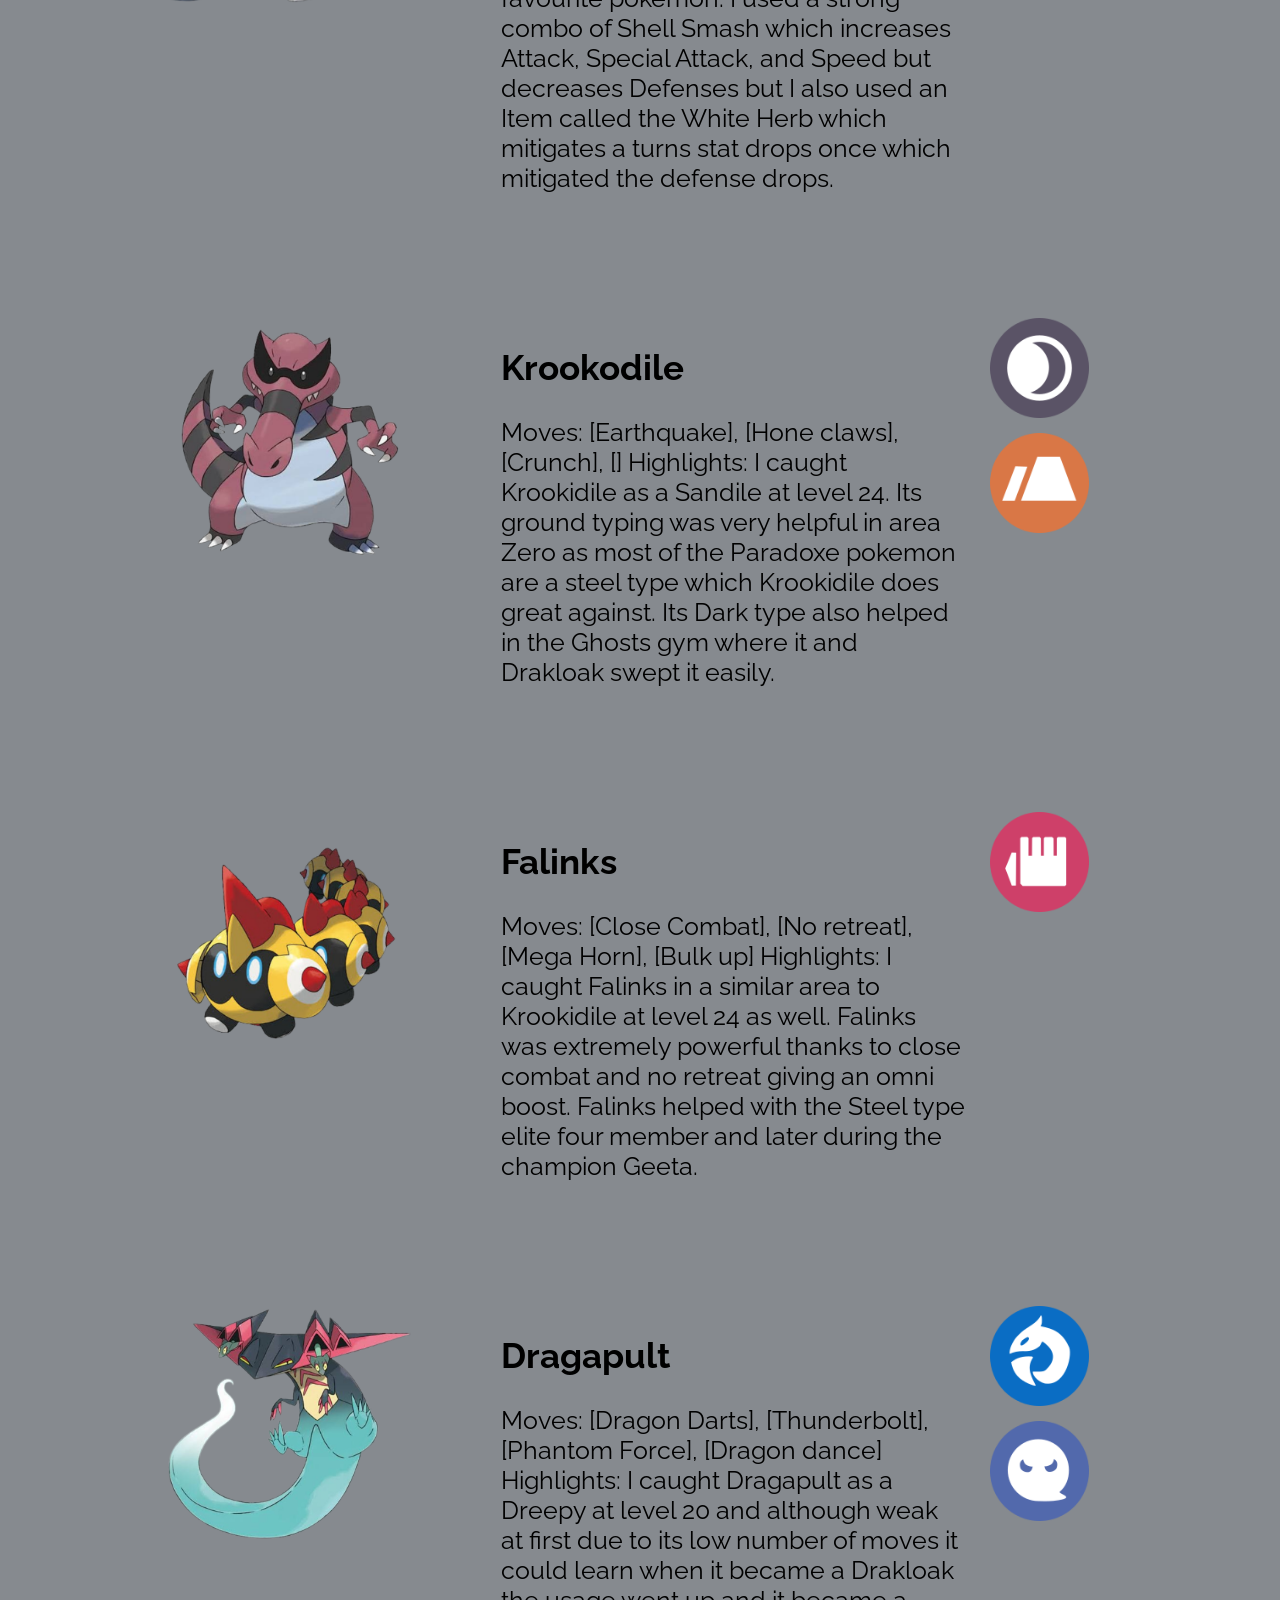
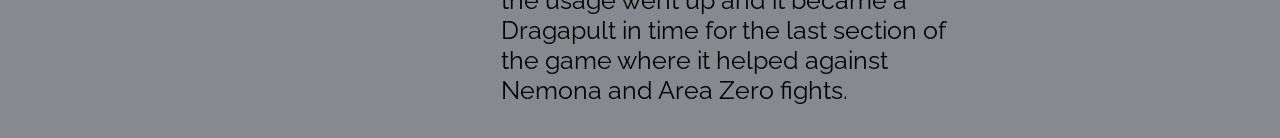
<file: Team 4.html>
<!DOCTYPE html>
<html lang="en">
<head>
    <meta charset="UTF-8">
    <meta name="viewpoint" content="width=device-width, initial-scale=1.0">
    <link rel="stylesheet" href="style.css">
    <title>Document</title>
</head>
<body>
    <!--Making the top navigation bar-->
    <div class="topnav">
  <a href="index.html">Home</a>
  <a href="Team 1.html">Team 1</a>
  <a href="Team 2.html">Team 2</a>
  <a href="Team 3.html">Team 3</a>
  <a href="Team 4.html">Team 4</a>
  <a href="Extras.html">Extra</a>
</div>
<!--Adding the text to the Hero Image-->
<section class="hero-image">
       <h1 class="hero-text">
           Sean's Pokemon Website
       </h1> 
   </section>

   <!--Giving the section a title explaining what it is-->
       <section class="title">
       <h2>
           Team 4 - Showcasing the team I used and beat the game with in my fourth playthrough
       </h2> 
   </section>

   <!--Setting up all of the columns for the Pokemon-->
    <section class="three-column-top">
        <div class="image">
            <img src="./Images/Pokemon/Venusaur.png" alt="Venusaur">
        </div>
        <!--Pokemon Info-->
        <div class="info">
            <h1>Venusaur</h1>
            <p>Moves: [Solar Beam], [Poison Jab], [Spore], [Power whip]
               Highlights: I used Pokemon Go to get a Bulbasaur which I transferred into Pokemon Violet. Bulbasaur helped out with the stony cliff titan and as a Venusaur swept the water gym though had some difficulty with crabominable due to its ice type attacks.
            </p>
        </div>
           <div class="image">
            <!--Type for The Pokemon-->
            <img src="./Types/Grass.png" alt="Grass">
            <img src="./Types/Poison.png" alt="Poison">
    </section>
    <!--Everything below is the same format-->
        <section class="three-column">
        <div class="image">
            <img src="./Images/Pokemon/Charizard.png" alt="Charizard">
        </div>
        <div class="info">
            <h1>Charizard</h1>
            <p>Moves: [Flamethrower], [Air slash], [Dragon pulse], [Dragon Dance]
              Highlights: I used Pokemon Go to get a Charmander which I transferred into Pokemon Violet. Charmander did very well against the first two gyms and later on as a Charizard was able to help with the dragon elite four member by using dragon pulse.
            </p>
        </div>
           <div class="image">
            <img src="./Types/Fire.png" alt="Fire">
            <img src="./Types/Flying.png" alt="Flying">
    </section>
        <section class="three-column">
        <div class="image">
            <img src="./Images/Pokemon/Blastoise.png" alt="Blastoise">
        </div>
        <div class="info">
            <h1>Blastoise</h1>
            <p>Moves: [Hydro pump], [Ice beam], [Flash cannon], [Shell Smash]
               Highlights: I used Pokemon Go to get a Squirtle which I transferred into Pokemon Violet. Squirtle was my first priority as it is my favourite pokemon. I used a strong combo of Shell Smash which increases Attack, Special Attack, and Speed but decreases Defenses but I also used an Item called the White Herb which mitigates a turns stat drops once which mitigated the defense drops.
            </p>
        </div>
           <div class="image">
            <img src="./Types/Water.png" alt="Water">
    </section>
        <section class="three-column">
        <div class="image">
            <img src="./Images/Pokemon/Krookodile.png" alt="Krookodile">
        </div>
        <div class="info">
            <h1>Krookodile</h1>
            <p>Moves: [Earthquake], [Hone claws], [Crunch], []
               Highlights: I caught Krookidile as a Sandile at level 24. Its ground typing was very helpful in area Zero as most of the Paradoxe pokemon are a steel type which Krookidile does great against. Its Dark type also helped in the Ghosts gym where it and Drakloak swept it easily.
            </p>
        </div>
           <div class="image">
            <img src="./Types/Dark.png" alt="Dark">
            <img src="./Types/Ground.png" alt="Ground">
    </section>
        <section class="three-column">
        <div class="image">
            <img src="./Images/Pokemon/Falinks.png" alt="Falinks">
        </div>
        <div class="info">
            <h1>Falinks</h1>
            <p>Moves: [Close Combat], [No retreat], [Mega Horn], [Bulk up]
               Highlights: I caught Falinks in a similar area to Krookidile at level 24 as well. Falinks was extremely powerful thanks to close combat and no retreat giving an omni boost. Falinks helped with the Steel type elite four member and later during the champion Geeta.
            </p>
        </div>
           <div class="image">
            <img src="./Types/Fighting.png" alt="Fighting">
    </section>
        <section class="three-column">
        <div class="image">
            <img src="./Images/Pokemon/Dragapult.png" alt="Dragapult">
        </div>
        <div class="info">
            <h1>Dragapult</h1>
            <p>Moves: [Dragon Darts], [Thunderbolt], [Phantom Force], [Dragon dance]
               Highlights: I caught Dragapult as a Dreepy at level 20 and although weak at first due to its low number of moves it could learn when it became a Drakloak the usage went up and it became a Dragapult in time for the last section of the game where it helped against Nemona and Area Zero fights.
            </p>
        </div>
        <div class="image">
            <img src="./Types/Dragon.png" alt="Dragon">
            <img src="./Types/Ghost.png" alt="Ghost">
    </section>
</body>
<html>
</file>
<file: style.css>
@import url('https://fonts.googleapis.com/css2?family=Raleway:ital,wght@0,100..900;1,100..900&display=swap');

.topnav{
    background-color: #ceb814ff;
    overflow: hidden;
    width: 100%;
  }
  
  .topnav a{
    float: left;
    color: #000000;
    text-align: center;
    padding: 14px 16px;
    text-decoration: none;
    font-size: 17px;
    
  }
  
  .topnav a:hover{
    background-color: rgb(170, 153, 20);
    color: black;
  }

body{
    font-family: 'Raleway';
    background-color:#868a8f;
}
.hero-image{
    background-image: url(./Images/better\ hero\ img.png);
    height: 150px;
    width: 99.15%;
    background-position: center;
    background-repeat: no-repeat;
    background-size: auto;
    display: block;
    position: absolute;
}

.hero-text{
    color: black;
    text-align: center;
    top: 180px;
    width: 100%;
    font-size: 4rem;
    margin-top: 37px;
}

.three-column{
    width: 75%;
    height: 75%;
    margin: auto;
    padding-top: 100px;
    display: grid;
    grid-template-columns: 2fr 3fr 0.8fr;
    gap: 25px;
}

.three-column img{
    display: grid;
    grid-template-columns: 2fr 3fr 0.8fr;
    gap: 25px;
    width: 80%;
    height: auto;
    margin-bottom: 15px;
    

}    

.three-column-top{
    width: 75%;
    height: 75%;
    margin: auto;
    display: grid;
    grid-template-columns: 2fr 3fr 0.8fr;
    gap: 25px;
}

.three-column-top img{
    display: grid;
    grid-template-columns: 2fr 3fr 0.8fr;
    gap: 0px;
    width: 80%;
    height: auto;
    margin-bottom: 15px;
}    

.two-column-home{
    width: 75%;
    height: auto;
    margin: auto;
    padding-top: 300px;
    display: grid;
    grid-template-columns: 1fr 2fr;
    gap: 50px;
}

img{
    display: block;
    width: 900px;
    padding-right: 100px;
}

p{
    font-family: 'Raleway';
    font-size: 25px;
   
}

h1{
    font-family: 'Raleway';
    font-size: 35px;
    
}

h2{
    font-family: 'Raleway';
    font-size: 35px;
    margin-top: 170px;
    margin-bottom: 3%;
    text-align: center;
}
</file>
